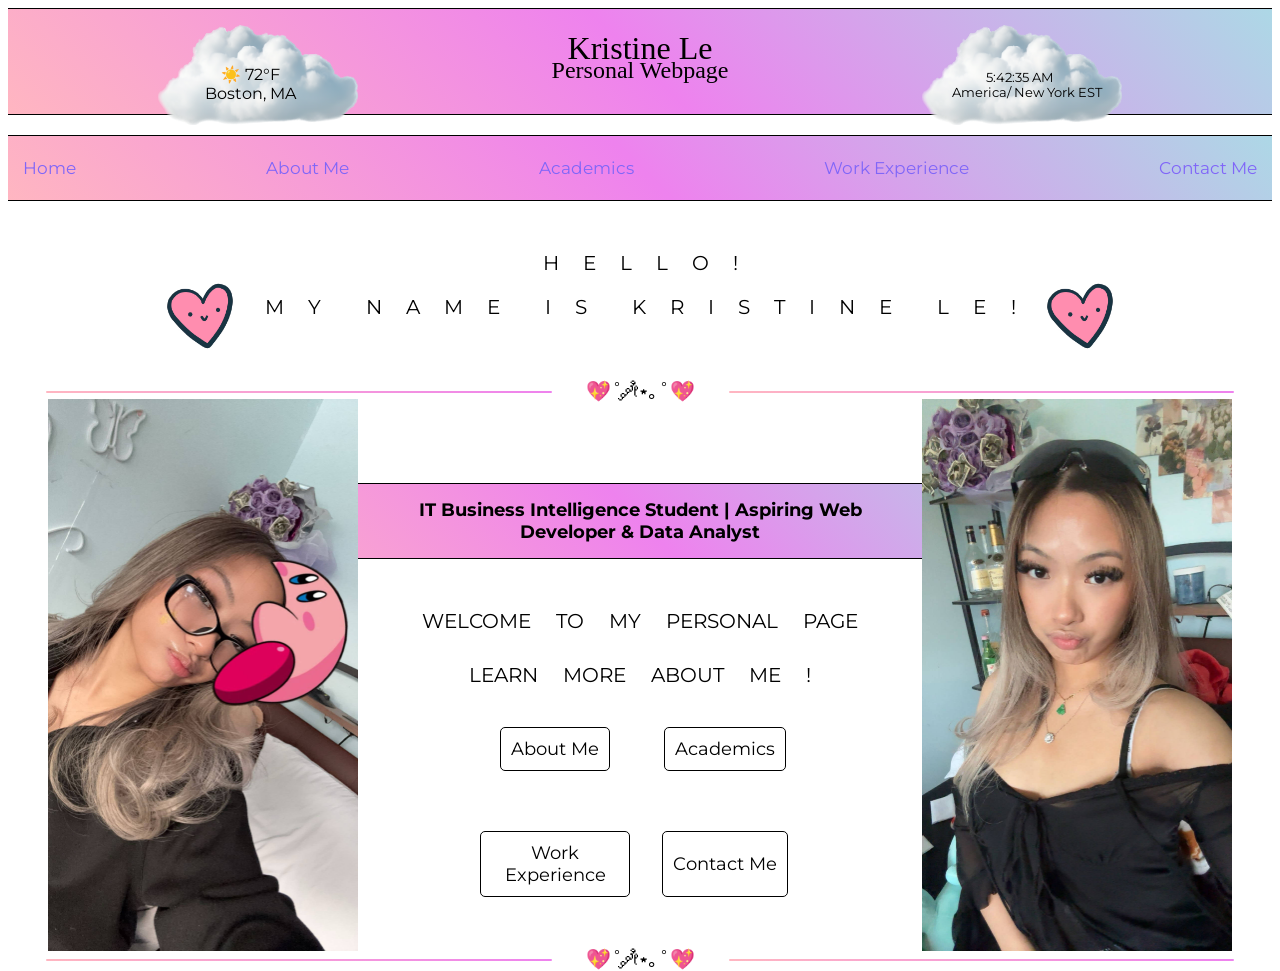
<file: index.html>
﻿<!DOCTYPE html>
<html lang="en">
   <head>
      <title>Kristine Le Personal Webpage</title>
      <!--
         Kristine Le Personal Webpage Main Page
         Filename: index.html
      
         Author: Kristine Le
         Date: 07/09/2025
      -->
      <meta charset="utf-8">
      <meta name="viewport" content="width=device-width">
      <script src="modernizr-custom.js"></script>
      <link rel="preconnect" href="https://fonts.googleapis.com">
      <link rel="preconnect" href="https://fonts.gstatic.com" crossorigin>
      <link href="https://fonts.googleapis.com/css2?family=Montserrat:wght@100..900&display=swap" rel="stylesheet">
      <link rel="stylesheet" href="styles.css">
   </head>
   <body>
      <p class="skipnavigation"><a href="#main">Skip navigation</a>
      </p>
      <header>
         <h3><img src="images/cloud.png" width="200" height="100" alt="cloud"></h3>
         <div class="heading">
            <h1>Kristine Le</h1>
            <h2>Personal Webpage</h2>
         </div>
         <h4><img src="images/cloud.png" width="200" height="100" alt="cloud"></h4>
         <div id="currentTime"></div>
         <h5>America/ New York EST</h5>
         <div class="weather">
            <div class="weather-display">
               <span id="weather-icon" class="weather-icon">☀️</span>
               <span id="weather-temp" class="weather-temp">72&deg;F</span>
            </div>
            <div id="weather-location" class="weather-location">Boston, MA</div>
         </div>
      </header>
      <div class="container">
         <ul class="nav-straight">
            <li>
               <a href="index.html">Home</a>
            </li>
            <li>
               <a href="aboutme.html">About Me</a>
            </li>
            <li>
               <a href="academics.html">Academics</a>
            </li>
            <li>
               <a href="work.html">Work Experience</a>
            </li>
            <li>
               <a href="contact.html">Contact Me</a>
            </li>
         </ul>
      </div>
      <main id="main">
         <article id="main-2">
            <div class="smi-heart">
               <p><img src="images/smi-heart.avif" width="100" height="100" alt="smiling heart"></p>
            </div>
            <div class="smile-heart">
               <p><img src="images/heart.avif" width="100" height="100" alt="smiling heart"></p>
            </div>
            <div class="text">
               <span style="--i:1">H</span>
               <span style="--i:2">E</span>
               <span style="--i:3">L</span>
               <span style="--i:4">L</span>
               <span style="--i:5">O</span>
               <span style="--i:6">!</span>
            </div>
            <div class="texter">
               <span style="--i:1">M</span>
               <span style="--i:2">Y </span>
               <span style="--i:3">  </span>
               <span style="--i:4">N</span>
               <span style="--i:5">A</span>
               <span style="--i:6">M</span>
               <span style="--i:7">E </span>
               <span style="--i:8">  </span>
               <span style="--i:9">I</span>
               <span style="--i:10">S </span>
               <span style="--i:11">  </span>
               <span style="--i:12">K</span>
               <span style="--i:13">R</span>
               <span style="--i:14">I</span>
               <span style="--i:15">S</span>
               <span style="--i:16">T</span>
               <span style="--i:17">I</span>
               <span style="--i:18">N</span>
               <span style="--i:19">E </span>
               <span style="--i:20">  </span>
               <span style="--i:21">L</span>
               <span style="--i:22">E </span>
               <span style="--i:23">!</span>
            </div>
            <div class="heart-div">💖˚ ༘ ೀ⋆｡˚💖</div>
            <figure class="kirby">
               <img src="images/kirby.jpeg" width="310" height="552" alt="kirby hat filter">
            </figure>
            <figure class="weeknd">
               <img src="images/weeknd.jpeg" width="310" height="552" alt="the weeknd concert outfit">
            </figure>
            <h2>IT Business Intelligence Student | Aspiring Web Developer & Data Analyst</h2>
            <div class="welcome">
               <span style="--i:1">Welcome</span>
               <span style="--i:2">To</span>
               <span style="--i:3">My</span>
               <span style="--i:4">Personal</span>
               <span style="--i:5">Page</span>
            </div>
            <div class="learn">
               <span style="--i:1">Learn</span>
               <span style="--i:2">More</span>
               <span style="--i:3">About</span>
               <span style="--i:4">Me</span>
               <span style="--i:5">!</span>
            </div>
         </article>
      </main>
      <footer>
         <div class="nav-column">
            <p><a href="aboutme.html">About Me</a></p>
            <p><a href="academics.html">Academics</a></p>
            <p><a href="work.html">Work Experience</a></p>
            <p><a href="contact.html">Contact Me</a></p>
         </div>
         <div class="heart-divider">💖˚ ༘ ೀ⋆｡˚💖</div>
      </footer>
      <script src="time.js"></script>
   </body>
</html>
</file>
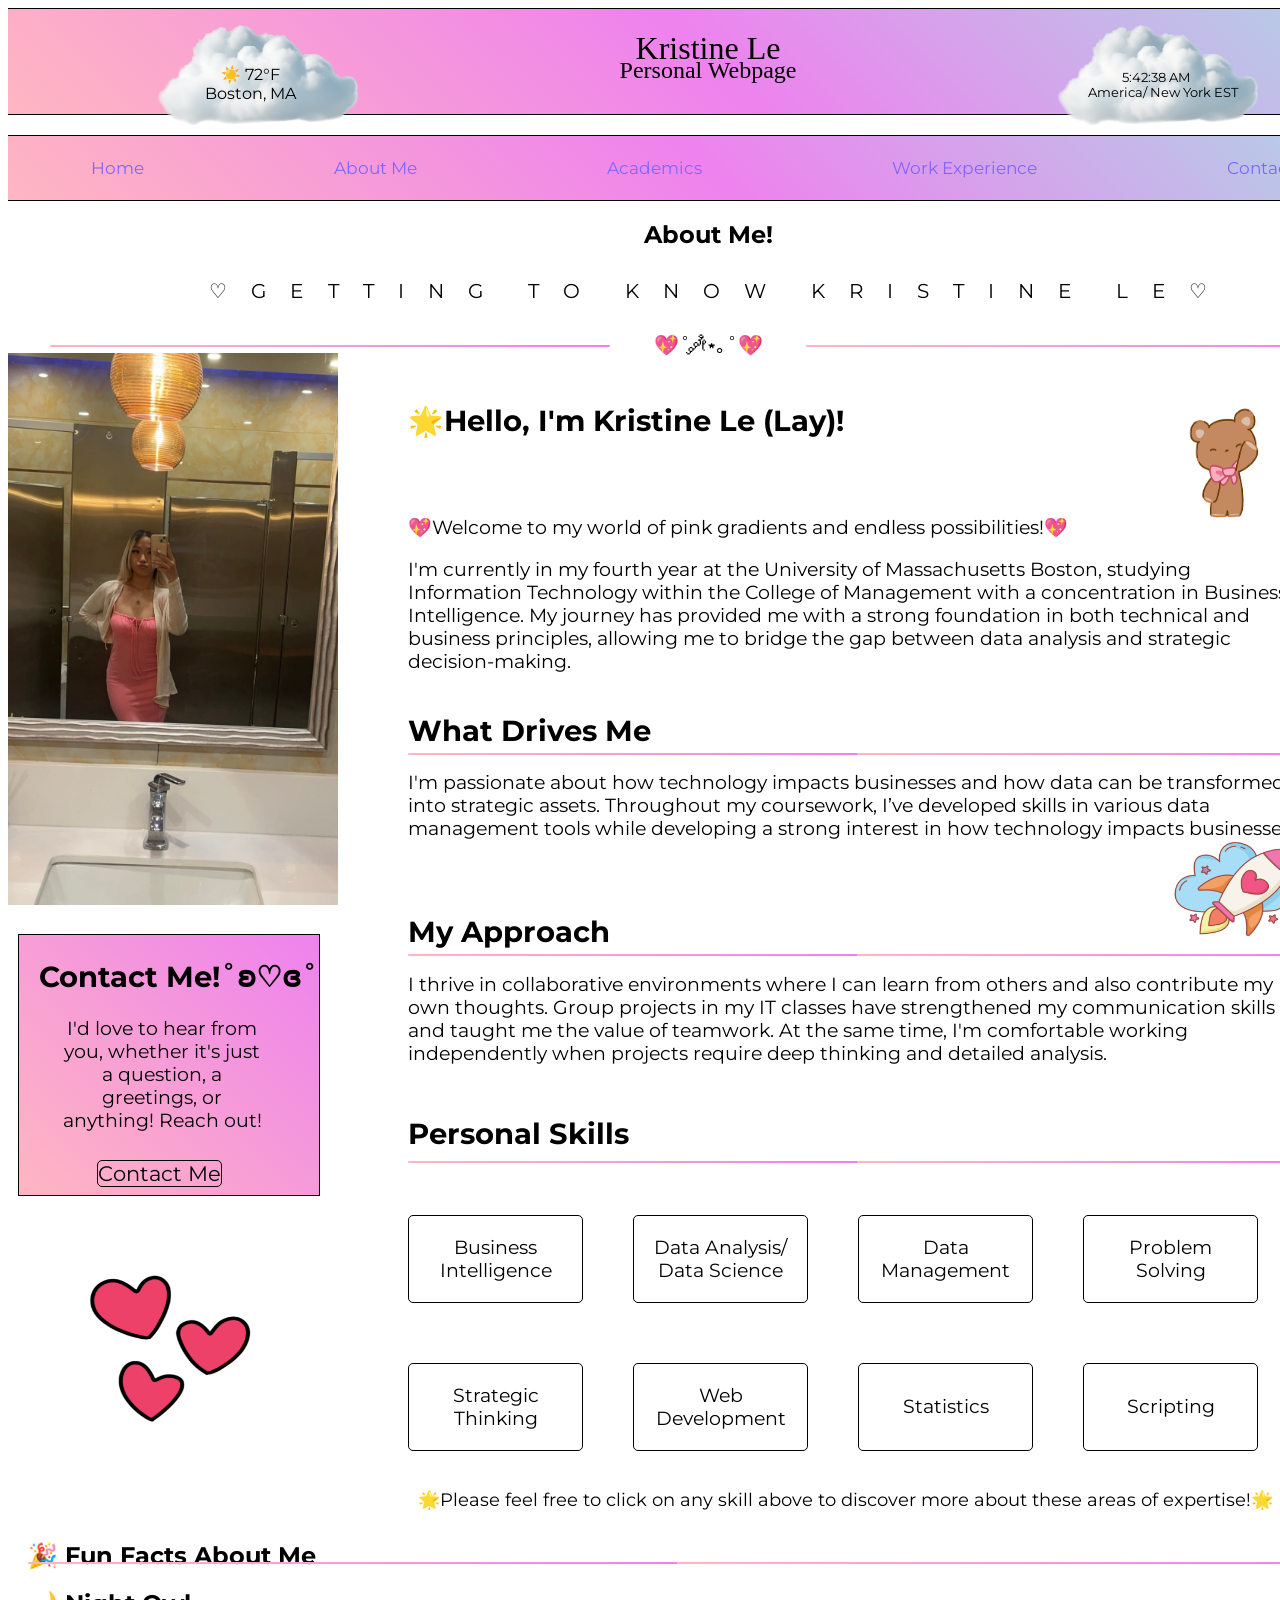
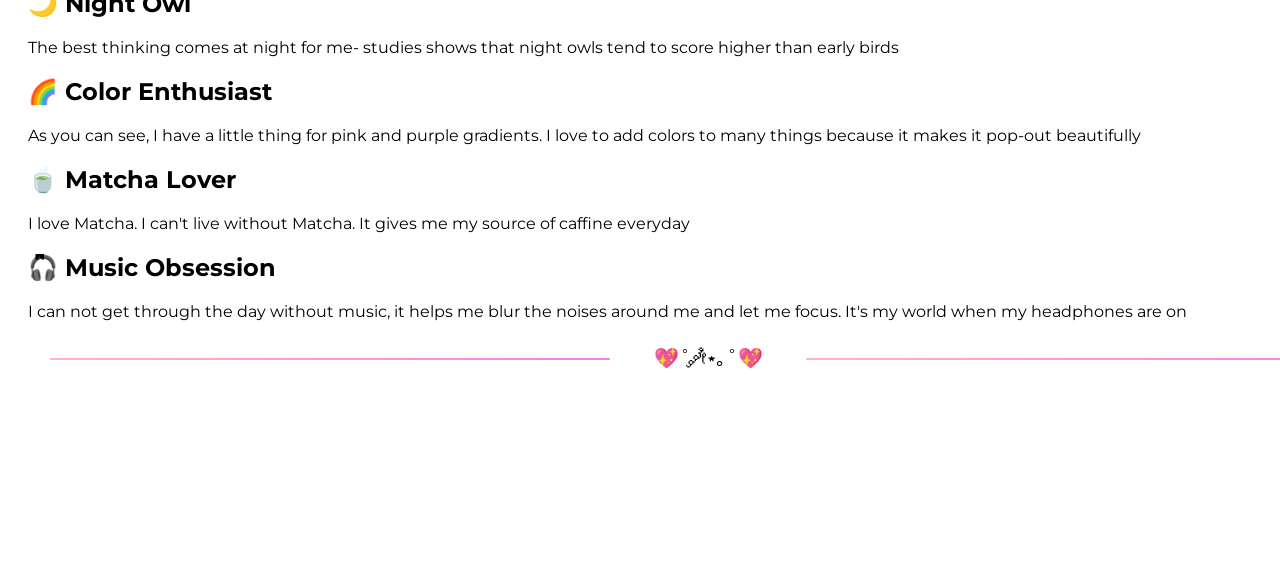
<file: aboutme.html>
<!DOCTYPE html>
<html lang="en">
   <head>
      <title>Kristine Le Personal Webpage</title>
      <!--
         Kristine Le Personal Webpage About Me Page
         Filename: index.html
      
         Author: Kristine Le
         Date: 07/09/2025
      -->
      <meta charset="utf-8">
      <meta name="viewport" content="width=device-width">
      <script src="modernizr-custom.js"></script>
      <link rel="preconnect" href="https://fonts.googleapis.com">
      <link rel="preconnect" href="https://fonts.gstatic.com" crossorigin>
      <link href="https://fonts.googleapis.com/css2?family=Montserrat:wght@100..900&display=swap" rel="stylesheet">
      <link rel="stylesheet" href="styles2.css">
   </head>
   <body>
      <p class="skipnavigation"><a href="#main">Skip navigation</a>
      </p>
      <header>
         <h3><img src="images/cloud.png" width="200" height="100" alt="cloud"></h3>
         <div class="heading">
            <h1>Kristine Le</h1>
            <h2>Personal Webpage</h2>
         </div>
         <h4><img src="images/cloud.png" width="200" height="100" alt="cloud"></h4>
         <div id="currentTime"></div>
         <h5>America/ New York EST</h5>
         <div class="weather">
            <div class="weather-display">
               <span id="weather-icon" class="weather-icon">☀️</span>
               <span id="weather-temp" class="weather-temp">72&deg;F</span>
            </div>
            <div id="weather-location" class="weather-location">Boston, MA</div>
      </header>
      <div class="container">
         <ul class="nav-straight">
            <li>
               <a href="index.html">Home</a>
            </li>
            <li>
               <a href="aboutme.html">About Me</a>
            </li>
            <li>
               <a href="academics.html">Academics</a>
            </li>
            <li>
               <a href="work.html">Work Experience</a>
            </li>
            <li>
               <a href="contact.html">Contact Me</a>
            </li>
         </ul>
      </div>
      <article id="contentstart">
         <h2>About Me!</h2>
         <div class="text">
            <span style="--i:1">♡</span>
            <span style="--i:1">G</span>
            <span style="--i:2">E </span>
            <span style="--i:3">T</span>
            <span style="--i:4">T</span>
            <span style="--i:5">I</span>
            <span style="--i:6">N</span>
            <span style="--i:7">G </span>
            <span style="--i:8">  </span>
            <span style="--i:9">T</span>
            <span style="--i:10">O </span>
            <span style="--i:11">  </span>
            <span style="--i:12">K</span>
            <span style="--i:13">N</span>
            <span style="--i:14">O</span>
            <span style="--i:15">W </span>
            <span style="--i:16">  </span>
            <span style="--i:17">K</span>
            <span style="--i:18">R</span>
            <span style="--i:19">I</span>
            <span style="--i:20">S</span>
            <span style="--i:21">T</span>
            <span style="--i:22">I</span>
            <span style="--i:23">N</span>
            <span style="--i:24">E </span>
            <span style="--i:25">  </span>
            <span style="--i:26">L</span>
            <span style="--i:27">E</span>
            <span style="--i:27">♡</span>
         </div>         
         <div class="heart-div">💖˚ ༘ ೀ⋆｡˚💖</div>
         <div class="me">
            <p><img src="images/pinkdress.jpeg" width="330" height="552" alt="picture of kristine le"></p>
         </div>
      </article>
      <article id="constart">
         <h2>🌟Hello, I'm Kristine Le (Lay)!</h2>
         <div class="pink-bear">
            <p><img src="images/pink-bow-bear.jpeg" width="170" height="140" alt="bear with pink bow"></p>
         </div>
         <p>💖Welcome to my world of pink gradients and endless possibilities!💖</p>
         <p>I'm currently in my fourth year at the University of Massachusetts Boston, studying Information Technology within the College of Management with a concentration in Business Intelligence. My journey has provided me with a strong foundation in both technical and business principles, allowing me to bridge the gap between data analysis and strategic decision-making.</p>
         <div class="border"> </div>
      </article>
      <article id="content">
         <h2>What Drives Me</h2>
         <p>I'm passionate about how technology impacts businesses and how data can be transformed into strategic assets. Throughout my coursework, I’ve developed skills in various data management tools while developing a strong interest in how technology impacts businesses.</p>
         <div class="heart-rocket">
            <p><img src="images/rocket.png" width="150" height="140" alt="heart rocket"></p>
         </div>
         <div class="border-2"> </div>
      </article>
      <article id="contentstar">
         <h2>My Approach</h2>
         <p>I thrive in collaborative environments where I can learn from others and also contribute my own thoughts. Group projects in my IT classes have strengthened my communication skills and taught me the value of teamwork. At the same time, I'm comfortable working independently when projects require deep thinking and detailed analysis.</p>
         <div class="contact">
            <h2>Contact Me!˚ʚ♡ɞ˚</h2>
            <p>I'd love to hear from you, whether it's just a question, a greetings, or anything! Reach out!</p>
            <li><a href="contact.html">Contact Me</a></li>
         </div>
         <div class="border-3"> </div>
      </article>
      <div class="personal">
         <h2>Personal Skills</h2>
      </div>
      <div class="nav-column">
         <p><a href="https://www.techtarget.com/searchbusinessanalytics/definition/business-intelligence-BI">Business Intelligence</a></p>
         <p><a href="https://www.ibm.com/think/topics/data-science">Data Analysis/ Data Science</a></p>
         <p><a href="https://www.ibm.com/think/topics/data-management">Data Management</a></p>
         <p><a href="https://kepner-tregoe.com/blogs/what-is-problem-solving-and-why-is-it-important/">Problem Solving</a></p>
         <p><a href="https://cmoe.com/glossary/strategic-thinking/">Strategic Thinking</a></p>
         <p><a href="https://www.geeksforgeeks.org/web-tech/web-development/">Web Development</a></p>
         <p><a href="https://www.geeksforgeeks.org/business-studies/business-statistics-importance-application-and-types/">Statistics</a></p>
         <p><a href="https://www.techtarget.com/whatis/definition/scripting-language">Scripting</a></p>
      </div>
      </article>
      <article id="information">
         <p>🌟Please feel free to click on any skill above to discover more about these areas of expertise!🌟</p>
      </article>
      <article id="funfacts">
         <div class="fun-facts">
         <h2>🎉 Fun Facts About Me</h2>
         </div>
         <div class="fun-facts">
            <h2>🌙 Night Owl</h2>
            <p>The best thinking comes at night for me- studies shows that night owls tend to score higher than early birds</p>
         </div>
         <div class="fun-facts">
            <h2>🌈 Color Enthusiast</h2>
            <p>As you can see, I have a little thing for pink and purple gradients. I love to add colors to many things because it makes it pop-out beautifully</p>
         </div>
         <div class="fun-facts">
            <h2>🍵 Matcha Lover</h2>
            <p>I love Matcha. I can't live without Matcha. It gives me my source of caffine everyday</p>
         </div>
         <div class="fun-facts">
            <h2>🎧ྀི Music Obsession</h2>
            <p>I can not get through the day without music, it helps me blur the noises around me and let me focus. It's my world when my headphones are on</p>
         </div>
         <div class="heart-patterns">
            <p><img src="images/heart-patt.webp" width="250" height="220" alt="heart patterns"></p>
         </div>
         <div class="border-4"> </div>
      </article>
      <footer>
         <div class="heart-divider">💖˚ ༘ ೀ⋆｡˚💖</div>
      </footer>
      <script src="time.js"></script>
   </body>
</html>
</file>
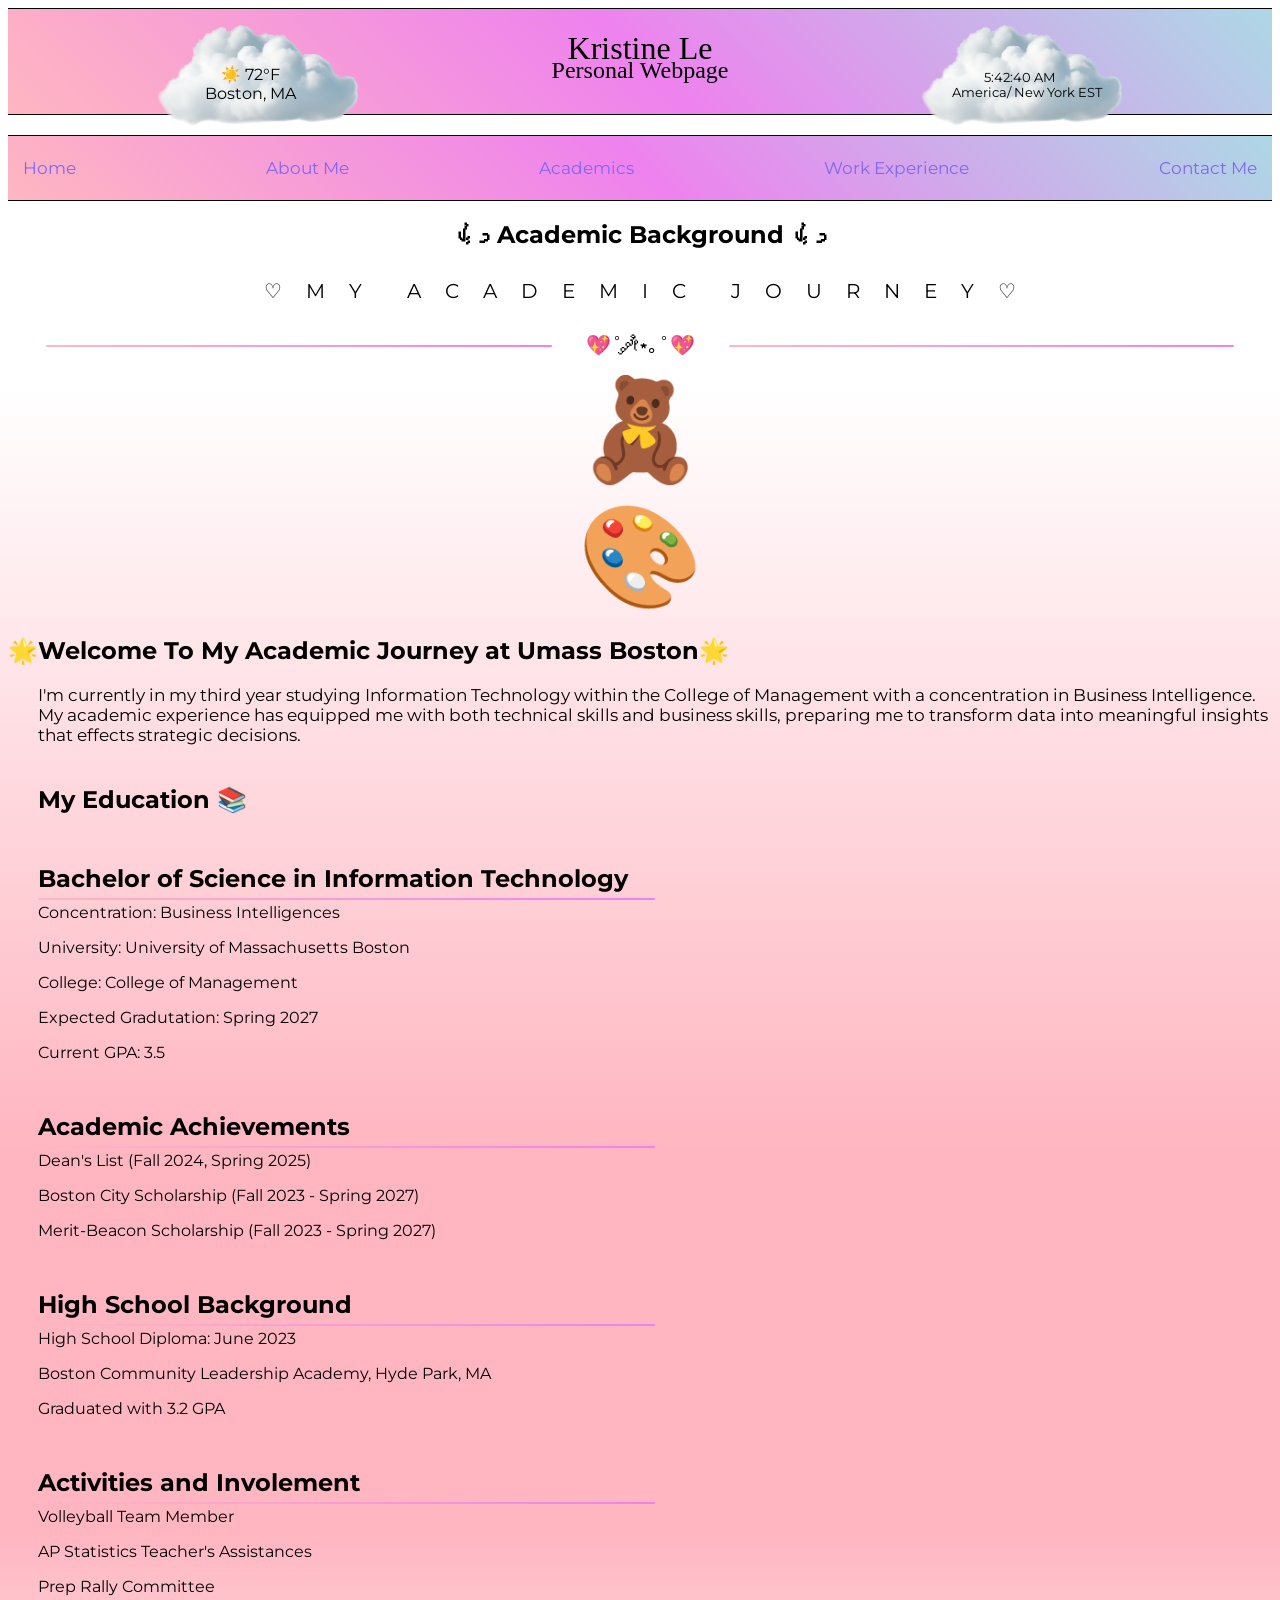
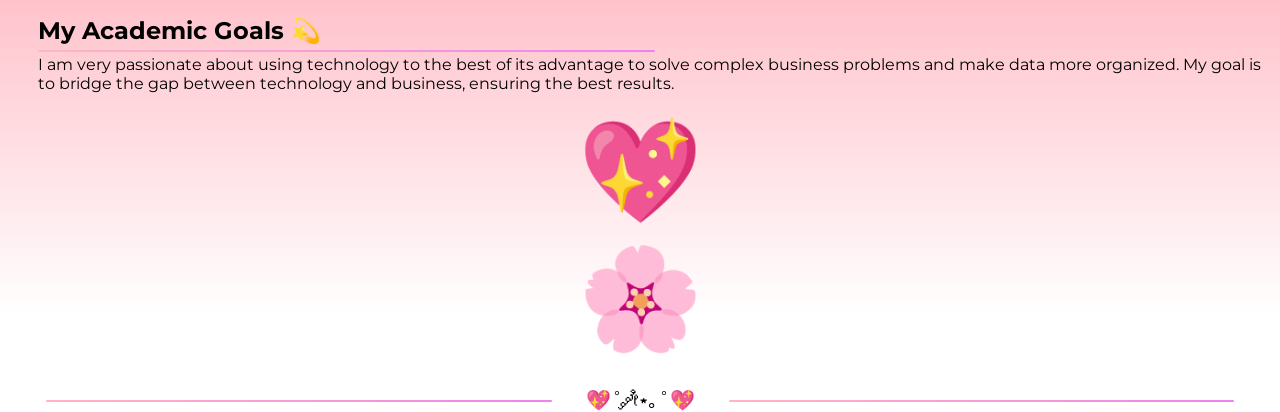
<file: academics.html>
<!DOCTYPE html>
<html lang="en">
   <head>
      <title>Kristine Le Personal Webpage</title>
      <!--
         Kristine Le Personal Webpage Academics Page
         Filename: index.html
      
         Author: Kristine Le
         Date: 07/09/2025
      -->
      <meta charset="utf-8">
      <meta name="viewport" content="width=device-width">
      <script src="modernizr-custom.js"></script>
      <link rel="preconnect" href="https://fonts.googleapis.com">
      <link rel="preconnect" href="https://fonts.gstatic.com" crossorigin>
      <link href="https://fonts.googleapis.com/css2?family=Montserrat:wght@100..900&display=swap" rel="stylesheet">
      <link rel="stylesheet" href="styles3.css">
   </head>
   <body>
      <p class="skipnavigation"><a href="#main">Skip navigation</a>
      </p>
      <header>
         <h3><img src="images/cloud.png" width="200" height="100" alt="cloud"></h3>
         <div class="heading">
            <h1>Kristine Le</h1>
            <h2>Personal Webpage</h2>
         </div>
         <h4><img src="images/cloud.png" width="200" height="100" alt="cloud"></h4>
         <div id="currentTime"></div>
         <h5>America/ New York EST</h5>
         <div class="weather">
            <div class="weather-display">
               <span id="weather-icon" class="weather-icon">☀️</span>
               <span id="weather-temp" class="weather-temp">72&deg;F</span>
            </div>
            <div id="weather-location" class="weather-location">Boston, MA</div>
      </header>
      <div class="container">
         <ul class="nav-straight">
            <li>
               <a href="index.html">Home</a>
            </li>
            <li>
               <a href="aboutme.html">About Me</a>
            </li>
            <li>
               <a href="academics.html">Academics</a>
            </li>
            <li>
               <a href="work.html">Work Experience</a>
            </li>
            <li>
               <a href="contact.html">Contact Me</a>
            </li>
         </ul>
      </div>
      <article id="contentstart">
         <h2>ᡣ𐭩 Academic Background ᡣ𐭩</h2>
         <div class="text">
            <span style="--i:1">♡</span>
            <span style="--i:1">M</span>
            <span style="--i:2">Y </span>
            <span style="--i:3">  </span>
            <span style="--i:4">A</span>
            <span style="--i:5">C</span>
            <span style="--i:6">A</span>
            <span style="--i:7">D</span>
            <span style="--i:8">E</span>
            <span style="--i:9">M</span>
            <span style="--i:10">I</span>
            <span style="--i:11">C </span>
            <span style="--i:12">  </span>
            <span style="--i:13">J</span>
            <span style="--i:14">O</span>
            <span style="--i:15">U</span>
            <span style="--i:16">R</span>
            <span style="--i:17">N</span>
            <span style="--i:18">E</span>
            <span style="--i:19">Y</span>
            <span style="--i:20">♡</span>
         </div>  
         <div class="heart-div">💖˚ ༘ ೀ⋆｡˚💖</div>
         <p>🧸</p>
         <p>🎨</p>
      </article>
      <article id="education">
         <h2>🌟Welcome To My Academic Journey at Umass Boston🌟</h2>
         <p>I'm currently in my third year studying Information Technology within the College of Management with a concentration in Business Intelligence. My academic experience has equipped me with both technical skills and business skills, preparing me to transform data into meaningful insights that effects strategic decisions.</p>
      </article>
      <article id="myeducation">
         <h1>My Education 📚</h2>
         <h2>Bachelor of Science in Information Technology</h2>
         <div class="border"> </div>
         <p>Concentration: Business Intelligences</p>
         <p>University: University of Massachusetts Boston</p>
         <p>College: College of Management</p>
         <p>Expected Gradutation: Spring 2027</p>
         <p>Current GPA: 3.5</p>

         <h2>Academic Achievements</h2>
         <div class="border"> </div>
         <p>Dean's List (Fall 2024, Spring 2025)</p>
         <p>Boston City Scholarship (Fall 2023 - Spring 2027)</p>
         <p>Merit-Beacon Scholarship (Fall 2023 - Spring 2027)</p>

         <h2>High School Background</h2>
         <div class="border"> </div>
         <p>High School Diploma: June 2023</p>
         <p>Boston Community Leadership Academy, Hyde Park, MA</p>
         <p>Graduated with 3.2 GPA</p>

         <h2>Activities and Involement</h2>
         <div class="border"> </div>
         <p>Volleyball Team Member</p>
         <p>AP Statistics Teacher's Assistances</p>
         <p>Prep Rally Committee</p>
      </article>
      <article id="goals">
         <h2>My Academic Goals 💫</h2>
         <div class="border"> </div>
         <p>I am very passionate about using technology to the best of its advantage to solve complex business problems and make data more organized. My goal is to bridge the gap between technology and business, ensuring the best results. </p>
      </article>
      <footer>
         <div class="emojis">
            <p>💖</p>
            <p>🌸</p>
         </div>
         <div class="heart-div">💖˚ ༘ ೀ⋆｡˚💖</div>
      </footer>
      <script src="time.js"></script>
   </body>
</html>
</file>
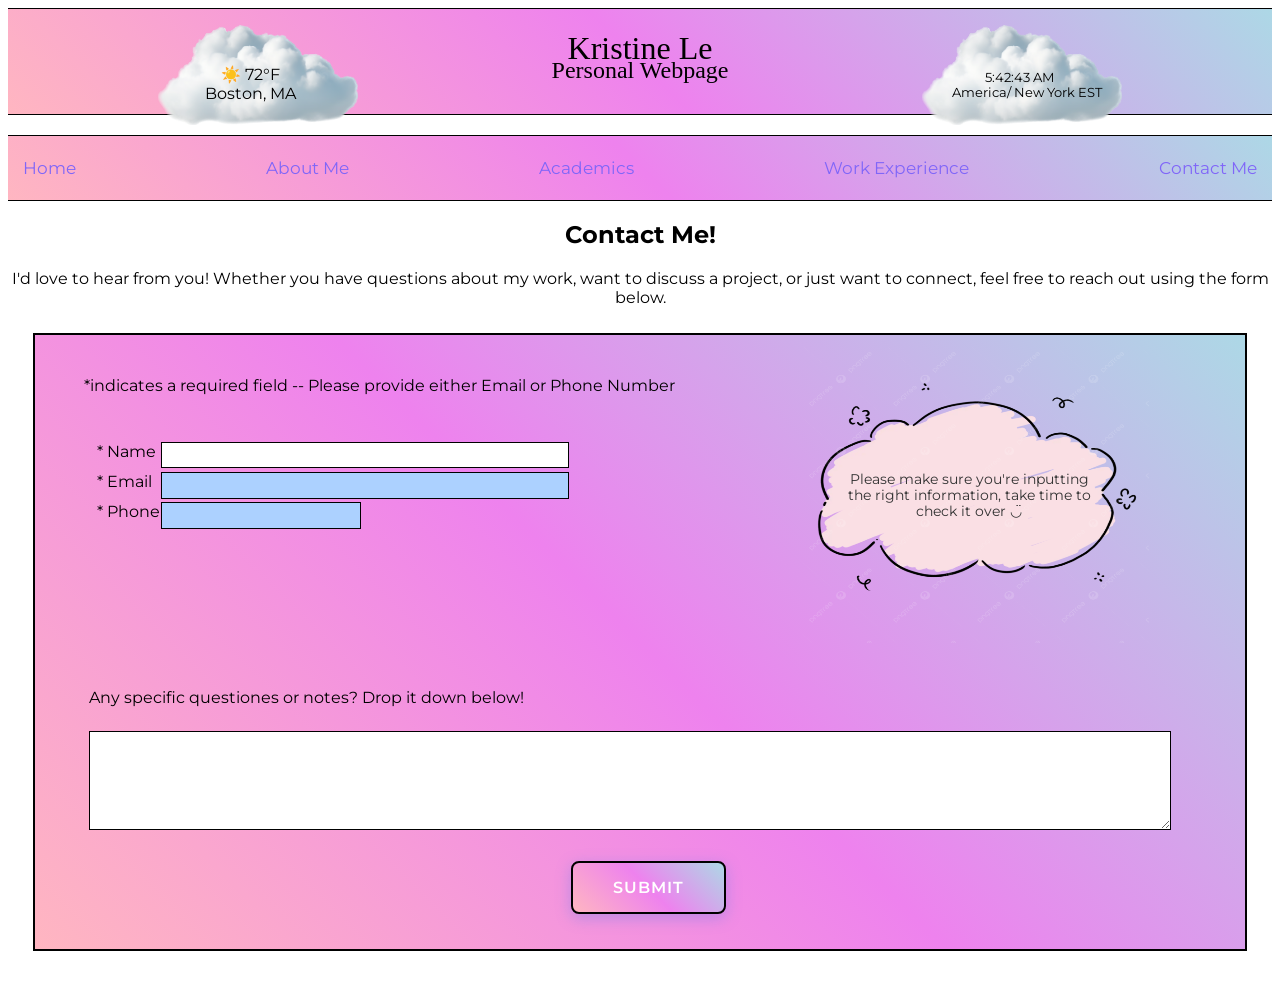
<file: contact.html>
<!DOCTYPE html>
<html lang="en">
   <head>
      <title>Kristine Le Personal Webpage</title>
      <!--
         Kristine Le Personal Webpage Main Page
         Filename: index.html
      
         Author: Kristine Le
         Date: 07/09/2025
      -->
      <meta charset="utf-8">
      <meta name="viewport" content="width=device-width">
      <script src="modernizr-custom.js"></script>
      <link rel="preconnect" href="https://fonts.googleapis.com">
      <link rel="preconnect" href="https://fonts.gstatic.com" crossorigin>
      <link href="https://fonts.googleapis.com/css2?family=Montserrat:wght@100..900&display=swap" rel="stylesheet">
      <link rel="stylesheet" href="styles.css">
   </head>
   <body>
      <p class="skipnavigation"><a href="#main">Skip navigation</a>
      </p>
      <header>
         <h3><img src="images/cloud.png" width="200" height="100" alt="cloud"></h3>
         <div class="heading">
            <h1>Kristine Le</h1>
            <h2>Personal Webpage</h2>
         </div>
         <h4><img src="images/cloud.png" width="200" height="100" alt="cloud"></h4>
         <div id="currentTime"></div>
         <h5>America/ New York EST</h5>
         <div class="weather">
            <div class="weather-display">
               <span id="weather-icon" class="weather-icon">☀️</span>
               <span id="weather-temp" class="weather-temp">72&deg;F</span>
            </div>
            <div id="weather-location" class="weather-location">Boston, MA</div>
      </header>
      <div class="container">
         <ul class="nav-straight">
            <li>
               <a href="index.html">Home</a>
            </li>
            <li>
               <a href="aboutme.html">About Me</a>
            </li>
            <li>
               <a href="academics.html">Academics</a>
            </li>
            <li>
               <a href="work.html">Work Experience</a>
            </li>
            <li>
               <a href="contact.html">Contact Me</a>
            </li>
         </ul>
      </div>
      <article id="contentstart">
         <h2>Contact Me!</h2>
         <p>I'd love to hear from you! Whether you have questions about my work, want to discuss a project, or just want to connect, feel free to reach out using the form below.<p>
         <form action="results.html">
            <p class="form-instructions"> *indicates a required field -- Please provide either Email or Phone Number</p>
            <fieldset class="contactinfo">
               <label for="nameinput">
                  Name
                  <input type="text" id="nameinput" name="Name " required>
               </label>
               <label for="emailinput">
                  Email
                  <input type="email" id="emailinput" name="Email ">
               </label>
               <label for="phoneinput">
                  Phone
                  <input type="tel" id="phoneinput" name="Phone ">
               </label>
               <div class="pink-cloud"><img src="images/pink-cloud.png" width="350" height="300" alt="pink cloud text bubble"></div>
               <div class="reminder">Please make sure you're inputting the right information, take time to check it over ◡̈</div>
            </fieldset>
            <fieldset class="additionalinfo">
               <label for="notes">
                  Any specific questiones or notes? Drop it down below!
                  <textarea id="notes" name="Notes " rows="5"></textarea>
               </label>
            </fieldset>
            <fieldset class="submitbutton">
               <input type="submit" id="submit" value="Submit">
            </fieldset>
         </form>
      </article>
      <script src="time.js"></script>
   </body>
   </html>
</file>
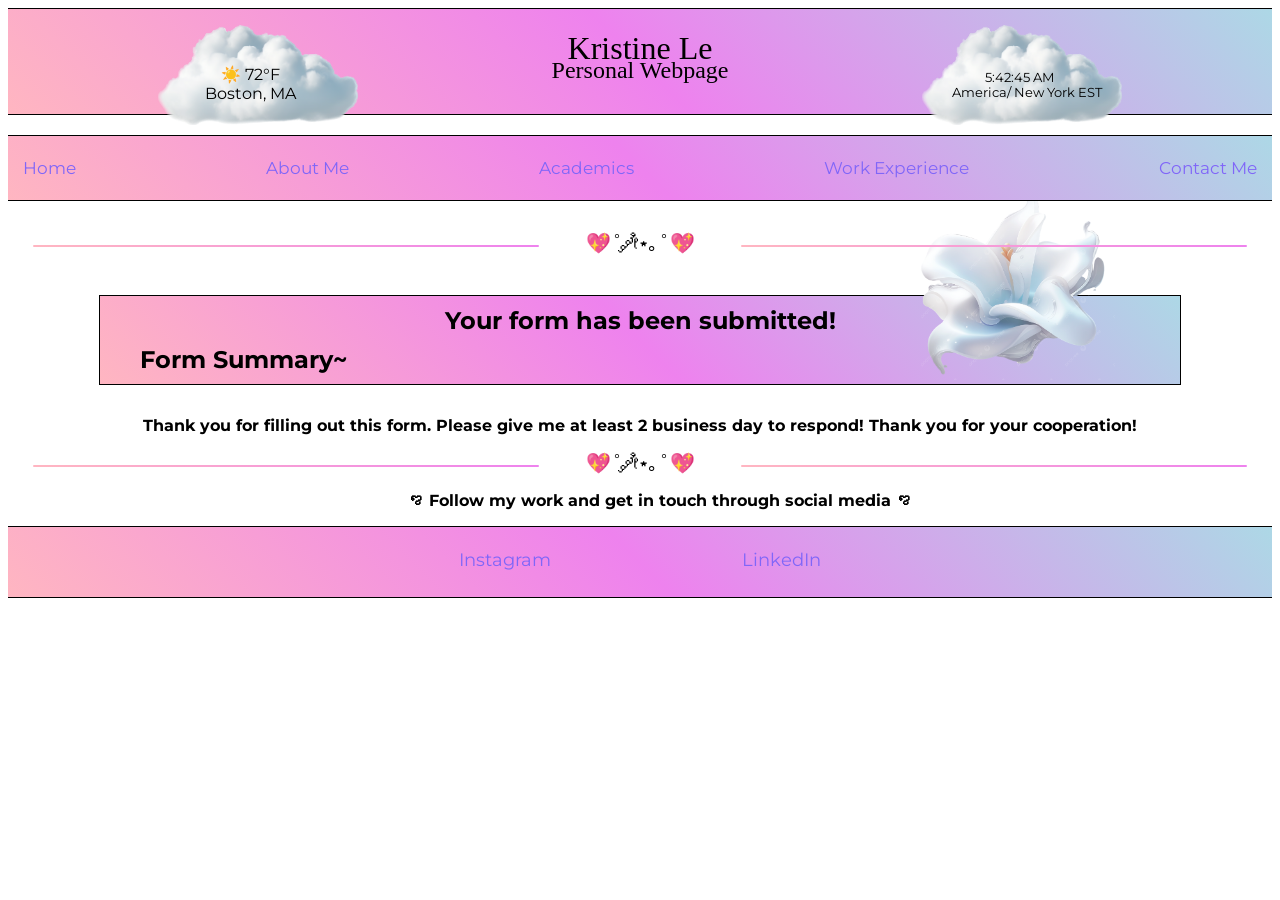
<file: results.html>
<!DOCTYPE html>
<html lang="en">
   <head>
      <title>Kristine Le Personal Webpage</title>
      <!--
         Kristine Le Personal Webpage Main Page
         Filename: index.html
      
         Author: Kristine Le
         Date: 07/11/2025
      -->
      <meta charset="utf-8">
      <meta name="viewport" content="width=device-width">
      <script src="modernizr-custom.js"></script>
      <link rel="preconnect" href="https://fonts.googleapis.com">
      <link rel="preconnect" href="https://fonts.gstatic.com" crossorigin>
      <link href="https://fonts.googleapis.com/css2?family=Montserrat:wght@100..900&display=swap" rel="stylesheet">
      <link rel="stylesheet" href="styles.css">
   </head>
   <body>
      <p class="skipnavigation"><a href="#main">Skip navigation</a>
      </p>
      <header>
        <h3><img src="images/cloud.png" width="200" height="100" alt="cloud"></h3>
        <div class="heading">
            <h1>Kristine Le</h1>
            <h2>Personal Webpage</h2>
        </div>
        <h4><img src="images/cloud.png" width="200" height="100" alt="cloud"></h4>
        <div id="currentTime"></div>
        <h5>America/ New York EST</h5>
        <div class="weather">
            <div class="weather-display">
               <span id="weather-icon" class="weather-icon">☀️</span>
               <span id="weather-temp" class="weather-temp">72&deg;F</span>
            </div>
            <div id="weather-location" class="weather-location">Boston, MA</div>
        </div>
    </header>
    <div class="container">
        <ul class="nav-straight">
            <li>
               <a href="index.html">Home</a>
            </li>
            <li>
               <a href="aboutme.html">About Me</a>
            </li>
            <li>
               <a href="academics.html">Academics</a>
            </li>
            <li>
               <a href="work.html">Work Experience</a>
            </li>
            <li>
               <a href="contact.html">Contact Me</a>
            </li>
         </ul>
    </div>
    <div class="heart-divid">💖˚ ༘ ೀ⋆｡˚💖</div>
    <article id="constart">
        <h2>Your form has been submitted!</h2>
        <h1>Form Summary~</h1>
        <script>
        var formData = location.search;
        formData = formData.substring(1, formData.length);
        while (formData.indexOf("+") !== -1) {
            formData = formData.replace("+", " ");
        }
        formData = decodeURIComponent(formData);
        var formArray = formData.split("&");
        for (var i = 0; i < formArray.length; i = i + 1) {
            var item = formArray[i].replace("=", " = ");
            document.write("<p>" + item + "</p>");
        }
        </script>
        <div class="white-flower">
            <a><img src="images/white-flower.png" height="200" width="200" alt="white flower"></a>
        </div>
    </article>
    <div class="thankform">
        <p>Thank you for filling out this form. Please give me at least 2 business day to respond! Thank you for your cooperation!</p>
    </div>
    <div class="heart-divi">💖˚ ༘ ೀ⋆｡˚💖</div>
    <footer>
    <div class="social">
        <ul>
            <p class="follow">ꨄ︎ Follow my work and get in touch through social media ꨄ︎</p>
        </ul>
        <ul class="media">
            <li>
               <a href="https://www.instagram.com/kkrisnle/">Instagram</a>
            </li>
            <li>
               <a href="https://www.linkedin.com/in/kristine-le-a01175440/">LinkedIn</a>
            </li>
         </ul>
    </div>
      </footer>
      <script src="time.js"></script>
    </body>
</html>
</file>
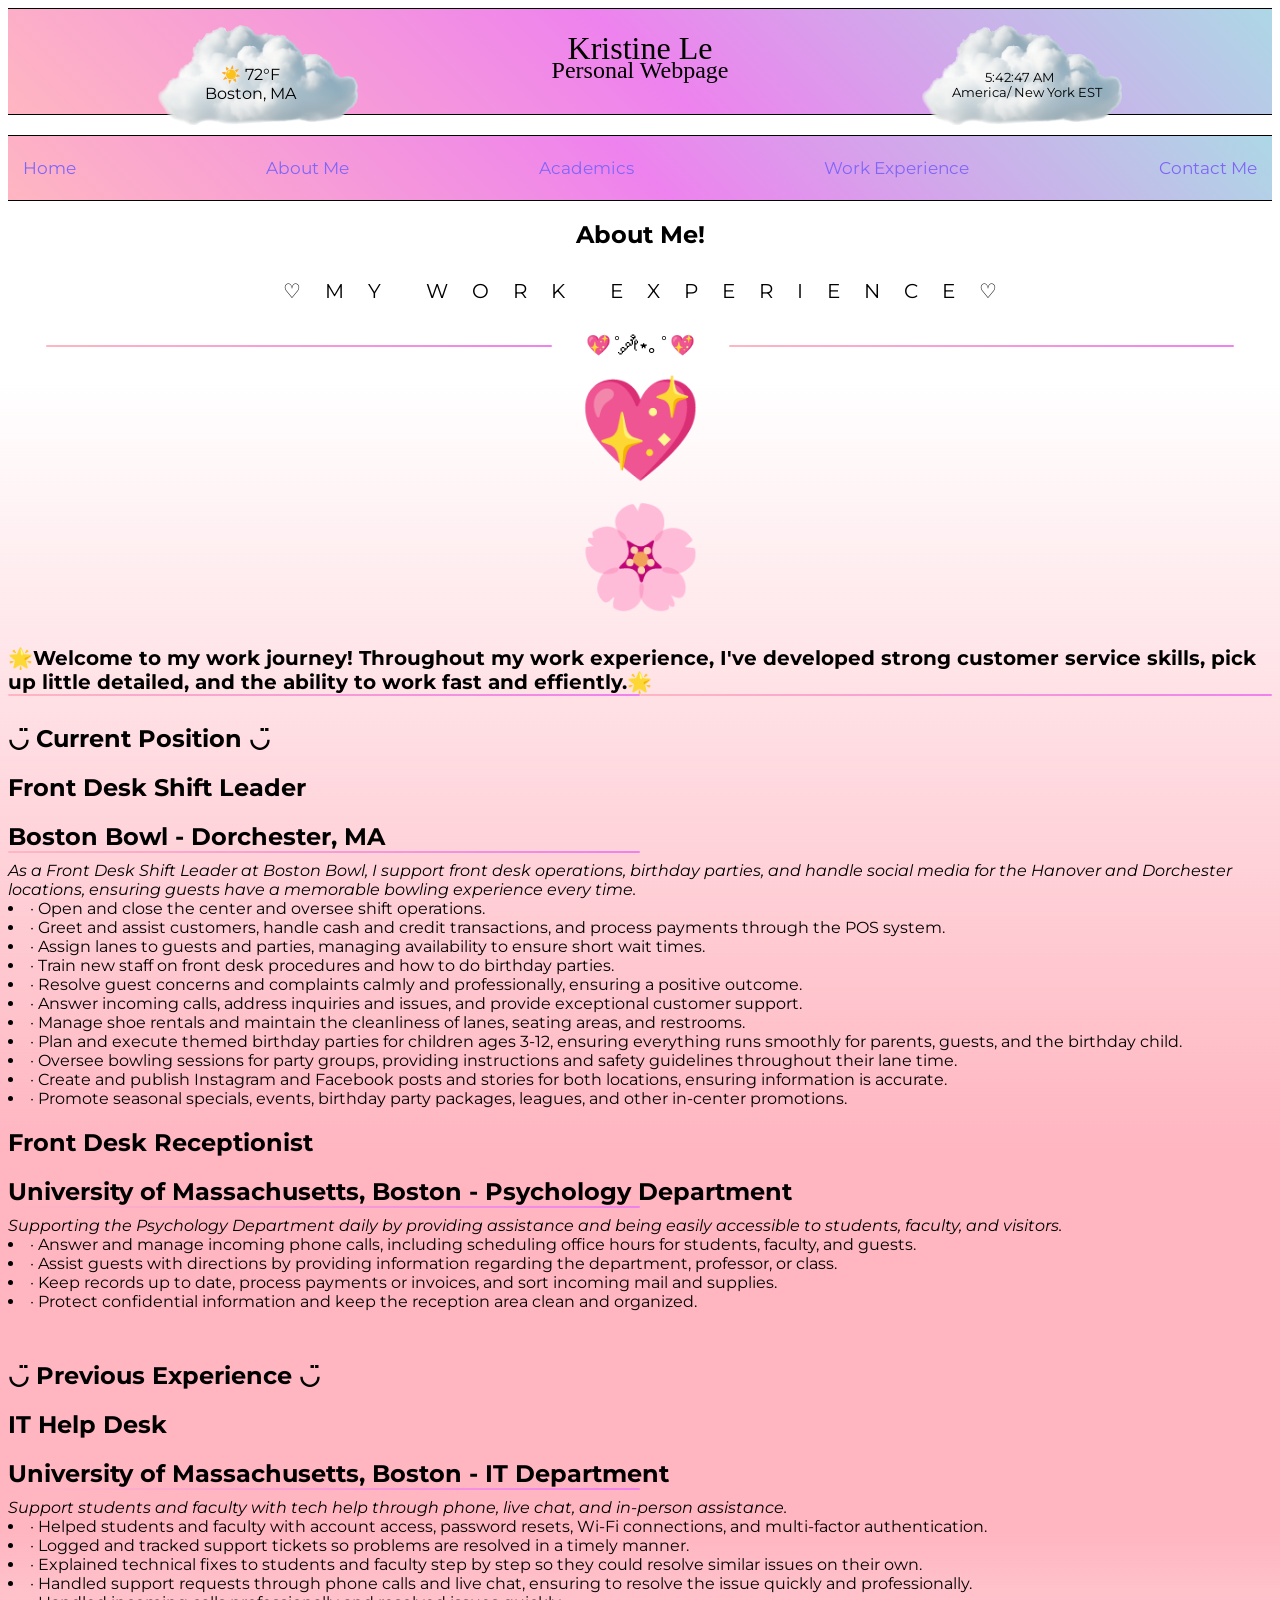
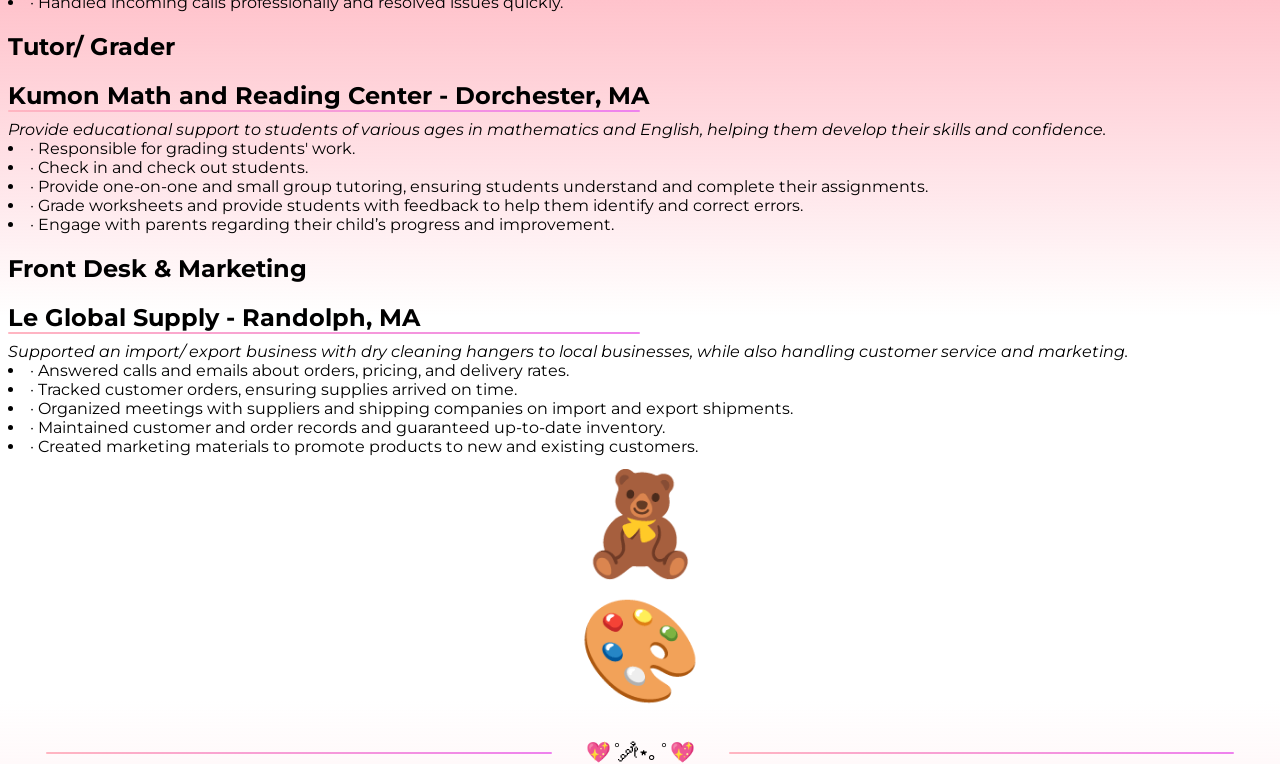
<file: work.html>
<!DOCTYPE html>
<html lang="en">
   <head>
      <title>Kristine Le Personal Webpage</title>
      <!--
         Kristine Le Personal Webpage Work Experience Page
         Filename: index.html
      
         Author: Kristine Le
         Date: 07/09/2025
      -->
      <meta charset="utf-8">
      <meta name="viewport" content="width=device-width">
      <script src="modernizr-custom.js"></script>
      <link rel="preconnect" href="https://fonts.googleapis.com">
      <link rel="preconnect" href="https://fonts.gstatic.com" crossorigin>
      <link href="https://fonts.googleapis.com/css2?family=Montserrat:wght@100..900&display=swap" rel="stylesheet">
      <link rel="stylesheet" href="styles4.css">
   </head>
   <body>
      <p class="skipnavigation"><a href="#main">Skip navigation</a>
      </p>
      <header>
         <h3><img src="images/cloud.png" width="200" height="100" alt="cloud"></h3>
         <div class="heading">
            <h1>Kristine Le</h1>
            <h2>Personal Webpage</h2>
         </div>
         <h4><img src="images/cloud.png" width="200" height="100" alt="cloud"></h4>
         <div id="currentTime"></div>
         <h5>America/ New York EST</h5>
         <div class="weather">
            <div class="weather-display">
               <span id="weather-icon" class="weather-icon">☀️</span>
               <span id="weather-temp" class="weather-temp">72&deg;F</span>
            </div>
            <div id="weather-location" class="weather-location">Boston, MA</div>
      </header>
      <div class="container">
         <ul class="nav-straight">
            <li>
               <a href="index.html">Home</a>
            </li>
            <li>
               <a href="aboutme.html">About Me</a>
            </li>
            <li>
               <a href="academics.html">Academics</a>
            </li>
            <li>
               <a href="work.html">Work Experience</a>
            </li>
            <li>
               <a href="contact.html">Contact Me</a>
            </li>
         </ul>
      </div>
      <article id="contentstart">
         <h2>About Me!</h2>
         <div class="text">
            <span style="--i:1">♡</span>
            <span style="--i:1">M</span>
            <span style="--i:2">Y </span>
            <span style="--i:3">  </span>
            <span style="--i:4">W</span>
            <span style="--i:5">O</span>
            <span style="--i:6">R</span>
            <span style="--i:7">K  </span>
            <span style="--i:8">  </span>
            <span style="--i:9">E</span>
            <span style="--i:10">X</span>
            <span style="--i:11">P</span>
            <span style="--i:12">E</span>
            <span style="--i:13">R</span>
            <span style="--i:14">I</span>
            <span style="--i:15">E</span>
            <span style="--i:16">N</span>
            <span style="--i:17">C</span>
            <span style="--i:18">E</span>
            <span style="--i:19">♡</span>
         </div>         
         <div class="heart-div">💖˚ ༘ ೀ⋆｡˚💖</div>
         <p>💖</p>
         <p>🌸</p>
      </article>
      <article id="workskill">
         <h2>🌟Welcome to my work journey! Throughout my work experience, I've developed strong customer service skills, pick up little detailed, and the ability to work fast and effiently.🌟</h2>
         <div class="border"> </div>
      </article>
      <article id="position">
         <h1>◡̈ Current Position ◡̈</h1>
         <h2>Front Desk Shift Leader</h2>
         <h2>Boston Bowl - Dorchester, MA</h2>
         <div class="border-2"> </div>
         <i>As a Front Desk Shift Leader at Boston Bowl, I support front desk operations, birthday parties, and handle social media for the Hanover and Dorchester locations, ensuring guests have a memorable bowling experience every time.</i>
         <li>· Open and close the center and oversee shift operations.</li>
         <li>· Greet and assist customers, handle cash and credit transactions, and process payments through the POS system.</li>
         <li>· Assign lanes to guests and parties, managing availability to ensure short wait times.</li>
         <li>· Train new staff on front desk procedures and how to do birthday parties.</li>
         <li>· Resolve guest concerns and complaints calmly and professionally, ensuring a positive outcome.</li>
         <li>· Answer incoming calls, address inquiries and issues, and provide exceptional customer support.</li>
         <li>· Manage shoe rentals and maintain the cleanliness of lanes, seating areas, and restrooms.</li>
         <li>· Plan and execute themed birthday parties for children ages 3-12, ensuring everything runs smoothly for parents, guests, and the birthday child.</li>
         <li>· Oversee bowling sessions for party groups, providing instructions and safety guidelines throughout their lane time.</li>
         <li>· Create and publish Instagram and Facebook posts and stories for both locations, ensuring information is accurate.</li>
         <li>· Promote seasonal specials, events, birthday party packages, leagues, and other in-center promotions.</li>

         <h2>Front Desk Receptionist</h2>
         <h2>University of Massachusetts, Boston - Psychology Department</h2>
         <div class="border-2"> </div>
         <i>Supporting the Psychology Department daily by providing assistance and being easily accessible to students, faculty, and visitors.</i>
         <li>· Answer and manage incoming phone calls, including scheduling office hours for students, faculty, and guests.</li>
         <li>· Assist guests with directions by providing information regarding the department, professor, or class.</li>
         <li>· Keep records up to date, process payments or invoices, and sort incoming mail and supplies.</li>
         <li>· Protect confidential information and keep the reception area clean and organized.</li>

         <h1>◡̈ Previous Experience ◡̈</h1>
         <h2>IT Help Desk</h2>
         <h2>University of Massachusetts, Boston - IT Department</h2>
         <div class="border-2"> </div>
         <i>Support students and faculty with tech help through phone, live chat, and in-person assistance.</i>
         <li>· Helped students and faculty with account access, password resets, Wi-Fi connections, and multi-factor authentication.</li>
         <li>· Logged and tracked support tickets so problems are resolved in a timely manner.</li>
         <li>· Explained technical fixes to students and faculty step by step so they could resolve similar issues on their own.</li>
         <li>· Handled support requests through phone calls and live chat, ensuring to resolve the issue quickly and professionally.</li>
         <li>· Handled incoming calls professionally and resolved issues quickly.</li>

         <h2>Tutor/ Grader</h2>
         <h2>Kumon Math and Reading Center - Dorchester, MA</h2>
         <div class="border-2"> </div>
         <i>Provide educational support to students of various ages in mathematics and English, helping them develop their skills and confidence.</i>
         <li>· Responsible for grading students' work.</li>
         <li>· Check in and check out students.</li>
         <li>· Provide one-on-one and small group tutoring, ensuring students understand and complete their assignments.</li>
         <li>· Grade worksheets and provide students with feedback to help them identify and correct errors.</li>
         <li>· Engage with parents regarding their child’s progress and improvement.</li>

         <h2>Front Desk & Marketing</h2>
         <h2>Le Global Supply - Randolph, MA</h2>
         <div class="border-2"> </div>
         <i>Supported an import/ export business with dry cleaning hangers to local businesses, while also handling customer service and marketing.</i>
         <li>· Answered calls and emails about orders, pricing, and delivery rates.</li>
         <li>· Tracked customer orders, ensuring supplies arrived on time.</li>
         <li>· Organized meetings with suppliers and shipping companies on import and export shipments.</li>
         <li>· Maintained customer and order records and guaranteed up-to-date inventory.</li>
         <li>· Created marketing materials to promote products to new and existing customers.</li>
      </article>
      <footer>
         <div class="emojis">
            <p>🧸</p>
            <p>🎨</p>
         </div>
         <div class="heart-div">💖˚ ༘ ೀ⋆｡˚💖</div>
      </footer>
      <script src="time.js"></script>
   </body>
</html>
</file>
<file: styles.css>
/* 
    Kristine Le Personal Webpage style sheet
    Filename: styles.css

    Author: Kristine Le
    Date: 07/09/2025
  */

/* reset styles */
html {
    font-family: 'Montserrat', sans-serif;
    font-size: 16px;
}
.heading {
    position: relative;
    gap: -10px;
}
/* body section */



/* header section */
.container {
    padding: 0;
    margin: 0 auto;
    position: relative;
}
header {
    text-align: center;
    border-top: 1px solid black;
    border-bottom: 1px solid black;
    padding-bottom: 10px;
    margin-bottom: 20px;
    background-image: linear-gradient(45deg, lightpink, violet, lightblue);
    justify-content: center;
    display: flex;
    position: relative;
    margin: 0 auto;
    margin-bottom: 20px;
}
.heading h1 {
    font-weight: normal;
    font-family: "Cedarville Cursive", cursive;
    text-align: center;
    margin-bottom: -10px;
}
.heading h2 {
    font-weight: normal;
    font-family: "Cedarville Cursive", cursive;
    text-align: center;
    margin-top: -5px;
}

/* navigation section */

.nav-straight {
    text-align: center;
    font-size: 15px;
    display: flex;
    list-style: none;
    padding: 0;
    margin: 0;
    gap: 170px;
    justify-content: center;
    border-top: 1px solid black;
    border-bottom: 1px solid black;
    padding-bottom: 15px;
    padding-top: 15px;
    background-image: linear-gradient(45deg, lightpink, violet, lightblue);
}

/* contact me text section */

#contentstart h2 {
    text-align: center;
}
#contentstart p {
    text-align: center;
}

/* skip navigation section */
p.skipnavigation {
   margin: 0;
}
p.skipnavigation a {
   position: absolute;
   left: -10000px;
}
p.skipnavigation a:focus {
    position: absolute;
    color: black;
    background-color: rgb(255, 255, 255);
    top: 2%;
    left: auto;
    right: 2%;
    z-index: 2;
}
.nav-straight li{
   display: inline-block;
   margin: 0.4em 0.6em;
   font-size: 1.1em;
   -webkit-transition-duration: 0.1s;
   transition-duration: 0.1s;
   -webkit-transition-timing-function: ease-out;
   transition-timing-function: ease-out;
}
.nav-straight li:hover {
    -ms-transform: scale(1.3);
    -webkit-transform: scale(1.3);
    transform: scale(1.3);
}
.nav-straight a:link {
   color: rgb(128, 102, 248);
   text-decoration: none;
}
.nav-straight a:visited {
   color: #000000;
}
.nav-straight a:hover, .nav-straight a:focus {
   color: rgb(201, 102, 237);
   text-shadow: 1px -1px 0 #000000;
}

/* cloud image section */

h3 {
    position: absolute;
    top: -3px;
    left: 150px;
    float: none;
}
h4 {
    position: absolute;
    top: -5px;
    right: 150px;
    float: none;
}
.pink-cloud {
    text-align: right;
    margin-top: -190px;
    margin-right: 50px;
}

/* time and timezone section */
h5 {
    font-weight: normal;
    top: 65px;
    right: 160px;
    position: absolute;
    padding: 10px;
    font-size: 13px;
    text-align: center;
    margin: 0;
}
#currentTime {
    top: 55px;
    right: 175px;
    position: absolute;
    padding: 5px 10px;
    font-size: 13px;
    text-align: center;
    width: 135px;
}

/* weather section */
.weather {
    position: absolute;
    top: 35px;
    left: 160px;
    font-size: 16px;
    height: 80px;
    width: 165px;
    text-align: center;
    display: flex;
    flex-direction: column;
    justify-content: center;
}

/* introduction */
.text {
    text-align: center;
    display: block;
    margin-top: 50px;
}
.text span {
    display: inline;
    font-size: 20px;
    padding: 0 10px;
    text-transform: uppercase;
    color: black;
    animation: zoomup 3s ease infinite;
    animation-delay: calc(var(--i) * 0.1s);
}
.texter {
    text-align: center;
    display: block;
    margin-top: 20px;
}
.texter span {
    display: inline;
    font-size: 20px;
    padding: 0 10px;
    text-transform: uppercase;
    color: #000000;
    animation: zoomup 3s ease infinite;
    animation-delay: calc(var(--i) * 0.1s);
}
@keyframes zoomup {
    0%, 100% {
        color: #925cf7;
        filter: blur(0.5px);
        text-shadow: 0 0 10px #5cacf7, 0 0 20px #5cacf7, 0 0 30px #5cacf7, 0 0 40px #5cacf7, 0 0 50px #5cacf7, 0 0 60px #5cacf7;
    }
    50% {
        color: #5cacf7;
        filter: blur(0);
        text-shadow: none;
    }
}

/* heart section */
.smi-heart {
    position: absolute;
    top: 250px;
    left: 150px;
    float: none;
}
.smile-heart {
    position: absolute;
    top: 250px;
    right: 150px;
    float: none;
}
.heart-div {
    text-align: center;
    margin: 30px 0;
    position: relative;
    font-size: 20px;
    margin-top: 60px;
    margin-bottom: -20px;
}
.heart-div::before {
    content: '';
    position: absolute;
    top: 50%;
    width: 40%;
    height: 2px;
    background: linear-gradient(45deg, lightpink, violet);
    border-radius: 2px;
    left: 3%; 
}
.heart-div::after {
    content: '';
    position: absolute;
    top: 50%;
    width: 40%;
    height: 2px;
    background: linear-gradient(45deg, lightpink, violet);
    border-radius: 2px;
    right: 3%;
}
.heart-divider {
    text-align: center;
    margin: 30px 0;
    position: relative;
    font-size: 20px;
    margin-top: 50px;
    margin-bottom: -20px;
}
.heart-divider::before {
    content: '';
    position: absolute;
    top: 50%;
    width: 40%;
    height: 2px;
    background: linear-gradient(45deg, lightpink, violet);
    border-radius: 2px;
    left: 3%;
}
.heart-divider::after {
    content: '';
    position: absolute;
    top: 50%;
    width: 40%;
    height: 2px;
    background: linear-gradient(45deg, lightpink, violet);
    border-radius: 2px;
    right: 3%;
}
.heart-divi {
    text-align: center;
    margin: 30px 0;
    position: relative;
    font-size: 20px;
    margin-top: -35px;
    margin-bottom: -20px;
}
.heart-divi::before {
    content: '';
    position: absolute;
    top: 60%;
    width: 40%;
    height: 2px;
    background: linear-gradient(45deg, lightpink, violet);
    border-radius: 2px;
    left: 2%;
}
.heart-divi::after {
    content: '';
    position: absolute;
    top: 60%;
    width: 40%;
    height: 2px;
    background: linear-gradient(45deg, lightpink, violet);
    border-radius: 2px;
    right: 2%;
}
.heart-divid {
    text-align: center;
    margin: 30px 0;
    position: relative;
    font-size: 20px;
    margin-top: 30px;
    margin-bottom: -10px;
}
.heart-divid::before {
    content: '';
    position: absolute;
    top: 60%;
    width: 40%;
    height: 2px;
    background: linear-gradient(45deg, lightpink, violet);
    border-radius: 2px;
    left: 2%;
}
.heart-divid::after {
    content: '';
    position: absolute;
    top: 60%;
    width: 40%;
    height: 2px;
    background: linear-gradient(45deg, lightpink, violet);
    border-radius: 2px;
    right: 2%;
}

/* white flower section */
.white-flower {
    text-align: right;
    margin-top: -210px;
    margin-right: 25px
}

/* pictures section */
.kirby {
    float: left;
}
.weeknd {
    float: right;
}

/* middle section */
#main-2 h2 {
    text-align: center;
    font-size: 18px;
    font-weight: bold;
    margin-top: 100px;
    margin-left: auto;
    margin-right: auto;
    border-top: 1px solid black;
    border-bottom: 1px solid black;
    padding-bottom: 15px;
    padding-top: 15px;
    background-image: linear-gradient(45deg, lightpink, violet, lightblue);
    max-width: 1000px;
}

/* navigation pt2 section */
.learn {
    text-align: center;
    margin-top: 30px;
    font-size: 18px;
    display: block;
    gap: -10px;
}
.learn span {
    display: inline;
    font-size: 20px;
    padding: 0 10px;
    text-transform: uppercase;
    color: black;
    animation: zoomup 3s ease infinite;
    animation-delay: calc(var(--i) * 0.1s);
}
.welcome {
    text-align: center;
    display: block;
    margin-top: 50px;
    font-size: 18px;
    gap: -10px;
}
.welcome span {
    display: inline;
    font-size: 20px;
    padding: 0 10px;
    text-transform: uppercase;
    color: #000000;
    animation: zoomup 3s ease infinite;
    animation-delay: calc(var(--i) * 0.1s);
}
@keyframes zoomup {
    0%, 100% {
        color: #ff61e7;
        filter: blur(0.5px);
        text-shadow: 0 0 10px #7c6fbc, 0 0 20px #81b9fa, 0 0 30px #7c6fbc, 0 0 40px #81b9fa, 0 0 50px #7c6fbc, 0 0 60px #81b9fa;
    }
    50% {
        color: #000000;
        filter: blur(0);
        text-shadow: none;
    }
}

/* form styles */
form {
   margin: 2%;
   padding: 2%;
   border: 2px solid black;
   background-image: linear-gradient(45deg, lightpink, violet, lightblue);
}
.form-instructions {
   color: rgb(0, 0, 0);
   margin-right: 522px;
}
#constart {
    width: 1000px;
    justify-content: center;
    text-align: left;
    border: 1px solid black;
    margin: 50px auto 0 auto;
    padding-left: 40px;
    padding-right: 40px;
    padding-top: 30px;
    background-image: linear-gradient(45deg, lightpink, violet, lightblue);
}
#constart h2 {
    margin-top: -20px;
    margin-bottom: 50px;
    text-align: center;
}
#constart h1 {
    margin-top: -40px;
    margin-bottom: 15px;
    font-weight: bold;
}

/* fieldset styles */
fieldset {
   margin: 0 0 1em 1em;
   border: none;
}
.submitbutton {
    margin-bottom: 0;
    text-align: center;
    font-family: 'Montserrat', sans-serif;
}
#submit {
    background: linear-gradient(45deg, lightpink, violet, lightblue);
    color: rgb(255, 255, 255);
    border: 2px solid #000;
    padding: 15px 40px;
    font-size: 16px;
    font-weight: 600;
    font-family: 'Montserrat', sans-serif;
    border-radius: 8px;
    cursor: pointer;
    transition: all 0.3s ease;
    box-shadow: 0 4px 15px rgba(102, 126, 234, 0.4);
    position: relative;
    overflow: hidden;
    text-transform: uppercase;
    letter-spacing: 1px;
    min-width: 140px;
}

#submit:hover {
    transform: translateY(-2px);
    box-shadow: 0 6px 20px rgba(102, 126, 234, 0.6);
    background: linear-gradient(45deg, lightblue, violet, lightpink);
}

#submit:active {
    transform: translateY(0);
    box-shadow: 0 2px 10px rgba(102, 126, 234, 0.4);
}

#submit::before {
    content: '';
    position: absolute;
    top: 0;
    left: -100%;
    width: 100%;
    height: 100%;
    background: linear-gradient(90deg, transparent, rgba(255, 255, 255, 0.2), transparent);
    transition: left 0.5s;
}

#submit:hover::before {
    left: 100%;
}

#submit:focus {
    outline: none;
    box-shadow: 0 0 0 3px rgba(102, 126, 234, 0.3);
}

/* field styles */
input, textarea {
   border: 1px solid #000000;
   padding: 0.2em;
   font-size: 1em;
}
.contactinfo {
    position: relative;
    padding: 20px;
}
.contactinfolabel {
    position: relative;
    display: block;
    margin-bottom: 60px;
    font-weight: bold;
}
.contactinfo input {
   position: absolute;
   left: 4em;
}
.contactinfo input:valid {
    background-color: #acd1ff;
}
input:focus, textarea:focus {
    background-color: #acd1ff;
}
#nameinput, #emailinput {
   max-width: 25em;
   width: 75%;
}
#phoneinput {
   width: 50%;
   max-width: 12em;
}
#notes {
   width: 96%;
   margin-top: 1.5em;
   display: block;
}

/* label styles */
label {
   font-size: 1em;
}
.contactinfo label {
   margin: 0.7em 0;
   display: block;
   position: relative;
}
.contactinfo label::before {
    content: "* ";
    color: rgb(0, 0, 0);
}

/* thank you and reminder */

.thankform {
    margin-bottom: 20px;
    padding: 15px;
    text-align: center;
    font-weight: bold;
}
.reminder {
    position: absolute;
    top: 60px;
    right: 125px;
    width: 250px;
    height: 250px;
    text-align: center;
    font-size: 13.5px;
    color: #333;
}
/* footer section */
.nav-column {
    display: grid;
    grid-template-columns: 150px 150px;
    grid-template-rows: auto auto;
    gap: 20px;
    margin: 0 auto;
    justify-items: center;
    width: fit-content;
}
.nav-column li {
   display: inline-block;
   margin: 0.4em 0.6em;
   font-size: 1.1em;
   -webkit-transition-duration: 0.1s;
   transition-duration: 0.1s;
   -webkit-transition-timing-function: ease-out;
   transition-timing-function: ease-out;
}
.nav-column li:hover {
    -ms-transform: scale(1.3);
    -webkit-transform: scale(1.3);
    transform: scale(1.3);
}
.nav-column a:link {
   color: rgb(0, 0, 0);
   text-decoration: none;
}
.nav-column a:visited {
   color: #9865ff;
}
.nav-column a:hover, .nav-column a:focus {
   color: rgb(111, 102, 237);
   text-shadow: 1px -1px 0 #000000;
}
.nav-column p {
    text-align: center;
    margin: 0;
    margin-top: 40px;
    font-size: 18px;
    border: 1px solid black;
    padding: 10px;
    border-radius: 5px;
    display: flex;
    align-items: center;
    justify-content: center;
}

/* social media section */
.media {
    text-align: center;
    font-size: 16px;
    display: flex;
    list-style: none;
    padding: 0;
    margin: 0;
    gap: 170px;
    justify-content: center;
    border-top: 1px solid black;
    border-bottom: 1px solid black;
    padding-bottom: 20px;
    padding-top: 15px;
    background-image: linear-gradient(45deg, lightpink, violet, lightblue);
}
.media li{
   display: inline-block;
   margin: 0.4em 0.6em;
   font-size: 1.1em;
   -webkit-transition-duration: 0.1s;
   transition-duration: 0.1s;
   -webkit-transition-timing-function: ease-out;
   transition-timing-function: ease-out;
}
.media li:hover {
    -ms-transform: scale(1.3);
    -webkit-transform: scale(1.3);
    transform: scale(1.3);
}
.media a:link {
   color: rgb(128, 102, 248);
   text-decoration: none;
}
.media a:visited {
   color: #000000;
}
.media a:hover, .media a:focus {
   color: rgb(201, 102, 237);
   text-shadow: 1px -1px 0 #000000;
}
.follow {
    text-align: center;
    padding-top: 20px;
    font-weight: bold;
}
</file>
<file: styles2.css>
/* 
    Kristine Le Personal Webpage style sheet for About Me
    Filename: styles2.css

    Author: Kristine Le
    Date: 07/14/2025
  */

/* reset styles */
html {
    font-family: 'Montserrat', sans-serif;
    font-size: 16px;
}
body {
    height: 00px;
    width: 1400px
}
.heading {
    position: relative;
    gap: -10px;
}
.container {
    padding: 0;
    margin: 0 auto;
    position: relative;
}
header {
    text-align: center;
    border-top: 1px solid black;
    border-bottom: 1px solid black;
    padding-bottom: 10px;
    margin-bottom: 20px;
    background-image: linear-gradient(45deg, lightpink, violet, lightblue);
    justify-content: center;
    display: flex;
    position: relative;
    margin: 0 auto;
    margin-bottom: 20px;
}
.heading h1 {
    font-weight: normal;
    font-family: "Cedarville Cursive", cursive;
    text-align: center;
    margin-bottom: -10px;
}
.heading h2 {
    font-weight: normal;
    font-family: "Cedarville Cursive", cursive;
    text-align: center;
    margin-top: -5px;
}


/* navigation section */

.nav-straight {
    text-align: center;
    font-size: 15px;
    display: flex;
    list-style: none;
    padding: 0;
    margin: 0;
    gap: 170px;
    justify-content: center;
    border-top: 1px solid black;
    border-bottom: 1px solid black;
    padding-bottom: 15px;
    padding-top: 15px;
    background-image: linear-gradient(45deg, lightpink, violet, lightblue);
}

/* skip navigation section */
p.skipnavigation {
   margin: 0;
}
p.skipnavigation a {
   position: absolute;
   left: -10000px;
}
p.skipnavigation a:focus {
    position: absolute;
    color: black;
    background-color: rgb(255, 255, 255);
    top: 2%;
    left: auto;
    right: 2%;
    z-index: 2;
}
.nav-straight li{
   display: inline-block;
   margin: 0.4em 0.6em;
   font-size: 1.1em;
   -webkit-transition-duration: 0.1s;
   transition-duration: 0.1s;
   -webkit-transition-timing-function: ease-out;
   transition-timing-function: ease-out;
}
.nav-straight li:hover {
    -ms-transform: scale(1.3);
    -webkit-transform: scale(1.3);
    transform: scale(1.3);
}
.nav-straight a:link {
   color: rgb(128, 102, 248);
   text-decoration: none;
}
.nav-straight a:visited {
   color: #000000;
}
.nav-straight a:hover, .nav-straight a:focus {
   color: rgb(201, 102, 237);
   text-shadow: 1px -1px 0 #000000;
}

/* cloud image section */
h3 {
    position: absolute;
    top: -3px;
    left: 150px;
    float: none;
}
h4 {
    position: absolute;
    top: -5px;
    right: 150px;
    float: none;
}

/* time and timezone section */
h5 {
    font-weight: normal;
    top: 65px;
    right: 160px;
    position: absolute;
    padding: 10px;
    font-size: 13px;
    text-align: center;
    margin: 0;
}
#currentTime {
    top: 55px;
    right: 175px;
    position: absolute;
    padding: 5px 10px;
    font-size: 13px;
    text-align: center;
    width: 135px;
}

/* weather section */
.weather {
    position: absolute;
    top: 35px;
    left: 160px;
    font-size: 16px;
    height: 80px;
    width: 165px;
    text-align: center;
    display: flex;
    flex-direction: column;
    justify-content: center;
}

/* title section */
#contentstart {
    text-align: center;
}

/* effect */
.text {
    text-align: center;
    display: block;
    margin-top: 30px;
}
.text span {
    display: inline;
    font-size: 20px;
    padding: 0 10px;
    text-transform: uppercase;
    color: black;
    animation: zoomup 3s ease infinite;
    animation-delay: calc(var(--i) * 0.1s);
}
@keyframes zoomup {
    0%, 100% {
        color: #ff6abf;
        filter: blur(0.5px);
        text-shadow: 0 0 10px #5cacf7, 0 0 20px #5cacf7, 0 0 30px #5cacf7, 0 0 40px #5cacf7, 0 0 50px #5cacf7, 0 0 60px #5cacf7;
    }
    50% {
        color: #e187ff;
        filter: blur(0);
        text-shadow: none;
    }
}

/* heart divider */
.heart-div {
    text-align: center;
    margin: 30px 0;
    position: relative;
    font-size: 20px;
    margin-top: 30px;
    margin-bottom: -20px;
}
.heart-div::before {
    content: '';
    position: absolute;
    top: 50%;
    width: 40%;
    height: 2px;
    background: linear-gradient(45deg, lightpink, violet);
    border-radius: 2px;
    left: 3%; 
}
.heart-div::after {
    content: '';
    position: absolute;
    top: 50%;
    width: 40%;
    height: 2px;
    background: linear-gradient(45deg, lightpink, violet);
    border-radius: 2px;
    right: 3%;
}
.heart-divider {
    text-align: center;
    margin: 30px 0;
    position: relative;
    font-size: 20px;
    margin-top: 30px;
    margin-bottom: -20px;
}
.heart-divider::before {
    content: '';
    position: absolute;
    top: 50%;
    width: 40%;
    height: 2px;
    background: linear-gradient(45deg, lightpink, violet);
    border-radius: 2px;
    left: 3%;
}
.heart-divider::after {
    content: '';
    position: absolute;
    top: 50%;
    width: 40%;
    height: 2px;
    background: linear-gradient(45deg, lightpink, violet);
    border-radius: 2px;
    right: 3%;
}

/* me section */
.me {
    text-align: left;
}

/* bear */
.pink-bear {
    text-align: right;
    position: relative;
    top: 40px;
}

/* Introduction */
#constart {
    font-size: 19px;
    margin-top: -550px;
    margin-left: 400px;
    margin-right: 100px;
}
#constart h2 {
    position: relative;
    top: 20px;
}
#constart p {
    position: relative;
    top: -90px;
}

/* border */
.border {
    text-align: center;
    margin: 30px 0;
    position: relative;
    font-size: 20px;
    margin-top: 30px;
    margin-bottom: -20px;
}
.border::before {
    content: '';
    position: absolute;
    top: -40px;
    width: 50%;
    height: 2px;
    background: linear-gradient(45deg, lightpink, violet);
    border-radius: 3px;
    left: 0%; 
}
.border::after {
    content: '';
    position: absolute;
    top: -40px;
    width: 50%;
    height: 2px;
    background: linear-gradient(45deg, lightpink, violet);
    border-radius: 3px;
    right: 0%;
}
.border-2 {
    text-align: center;
    margin: 30px 0;
    position: relative;
    font-size: 20px;
    margin-top: 30px;
    margin-bottom: -20px;
}
.border-2::before {
    content: '';
    position: absolute;
    top: -140px;
    width: 50%;
    height: 2px;
    background: linear-gradient(45deg, lightpink, violet);
    border-radius: 3px;
    left: 0%; 
}
.border-2::after {
    content: '';
    position: absolute;
    top: -140px;
    width: 50%;
    height: 2px;
    background: linear-gradient(45deg, lightpink, violet);
    border-radius: 3px;
    right: 0%;
}
.border-3 {
    text-align: center;
    margin: 30px 0;
    position: relative;
    font-size: 20px;
    margin-top: 30px;
    margin-bottom: -20px;
}
.border-3::before {
    content: '';
    position: absolute;
    top: -215px;
    width: 50%;
    height: 2px;
    background: linear-gradient(45deg, lightpink, violet);
    border-radius: 3px;
    left: 0%; 
}
.border-3::after {
    content: '';
    position: absolute;
    top: -215px;
    width: 50%;
    height: 2px;
    background: linear-gradient(45deg, lightpink, violet);
    border-radius: 1px;
    right: 0%;
}
.border-4 {
    text-align: center;
    margin: 30px 0;
    position: relative;
    font-size: 20px;
    margin-top: -615px;
    margin-bottom: -20px;
}
.border-4::before {
    content: '';
    position: absolute;
    top: 0px;
    width: 50%;
    height: 2px;
    background: linear-gradient(45deg, lightpink, violet);
    border-radius: 1px;
    left: 0%; 
}
.border-4::after {
    content: '';
    position: absolute;
    top: 0px;
    width: 50%;
    height: 2px;
    right: 0%;
    background: linear-gradient(45deg, lightpink, violet);
    border-radius: 1px;
}

/* content section */
#content {
    font-size: 19px;
    margin-left: 400px;
    margin-right: 100px;
}
#content h2 {
    position: relative;
    top: -60px;
}
#content p {
    position: relative;
    top: -60px;
}
.heart-rocket {
    position: relative;
    text-align: right;
    top: -40px;
}

/* contentstar section */
#contentstar {
    position: relative;
    top: -160px;
    font-size: 19px;
    margin-left: 400px;
    margin-right: 100px;
}
#contentstar h2 {
    position: relative;
}
#contentstar p {
    position: relative;
}
.contact {
    background: linear-gradient(45deg, lightpink, violet);
    position: relative;
    left: -390px;
    top: -150px;
    border: 1px solid black;
    width: 300px;
}
.contact h2 {
    position: relative;
    left: 20px;
}
.contact p {
    position: relative;
    left: 43px;
    width: 200px;
    text-align: center;
}
.contact li {
    border: 1px solid black;
    border-radius: 5px;
    display: inline-block;
    margin: 0.4em 0.6em;
    font-size: 1.1em;
    -webkit-transition-duration: 0.1s;
    transition-duration: 0.1s;
    -webkit-transition-timing-function: ease-out;
    transition-timing-function: ease-out;
    position: relative;
    left: 65px;
}
.contact li:hover {
    -ms-transform: scale(1.3);
    -webkit-transform: scale(1.3);
    transform: scale(1.3);
}
.contact a:link {
   color: rgb(0, 0, 0);
   text-decoration: none;
}
.contact a:visited {
   color: #9865ff;
}
.contact a:hover, .contact a:focus {
   color: rgb(111, 102, 237);
   text-shadow: 1px -1px 0 #000000;
}

/* personal section */
.personal {
    font-size: 19px;
    position: relative;
    top: -400px;
    margin-left: 400px;
    margin-right: 100px;
}

/* constar section */
.nav-column {
    font-size: 19px;
    position: relative;
    top: -400px;
    margin-left: 400px;
    margin-right: 100px;
    display: grid;
    grid-template-columns: 175px 175px 175px 175px;
    grid-template-rows: auto auto;
    column-gap: 50px;
    row-gap: 20px;
}
.nav-column li {
   display: inline-block;
   margin: 0.4em 0.6em;
   font-size: 1.1em;
   -webkit-transition-duration: 0.1s;
   transition-duration: 0.1s;
   -webkit-transition-timing-function: ease-out;
   transition-timing-function: ease-out;
}
.nav-column li:hover {
    -ms-transform: scale(1.3);
    -webkit-transform: scale(1.3);
    transform: scale(1.3);
}
.nav-column a:link {
   color: rgb(0, 0, 0);
   text-decoration: none;
}
.nav-column a:visited {
   color: #9865ff;
}
.nav-column a:hover, .nav-column a:focus {
   color: rgb(111, 102, 237);
   text-shadow: 1px -1px 0 #000000;
}
.nav-column p {
    text-align: center;
    margin: 0;
    margin-top: 40px;
    border: 1px solid black;
    padding: 20px 10px;
    border-radius: 5px;
    display: flex;
    align-items: center;
    justify-content: center;

}

/* information section */
#information {
    font-size: 18px;
    text-align: left;
    right: -410px;
    top: -380px;
    position: relative;
}

/* fun fact section */
#funfacts {
    position: relative;
    top: -370px;
    margin-right: 100px;
    left: 20px;
}

/* heart patterns */
.heart-patterns {
    position: relative;
    text-align: left;
    left: 20px;
    top: -700px;
}
</file>
<file: styles3.css>
/* 
    Kristine Le Personal Webpage style sheet for About Me
    Filename: styles3.css

    Author: Kristine Le
    Date: 07/15/2025
  */

/* reset styles */
html {
    font-family: 'Montserrat', sans-serif;
    font-size: 16px;
}
body {
    height: 1900px;
    background: linear-gradient(to bottom, 
        transparent 20%, 
        transparent 20%,
        #ffb6c1 60%, 
        #ffb6c1 80%,
        transparent 100%);
}
.heading {
    position: relative;
    gap: -10px;
}
.container {
    padding: 0;
    margin: 0 auto;
    position: relative;
}
header {
    text-align: center;
    border-top: 1px solid black;
    border-bottom: 1px solid black;
    padding-bottom: 10px;
    margin-bottom: 20px;
    background-image: linear-gradient(45deg, lightpink, violet, lightblue);
    justify-content: center;
    display: flex;
    position: relative;
    margin: 0 auto;
    margin-bottom: 20px;
}
.heading h1 {
    font-weight: normal;
    font-family: "Cedarville Cursive", cursive;
    text-align: center;
    margin-bottom: -10px;
}
.heading h2 {
    font-weight: normal;
    font-family: "Cedarville Cursive", cursive;
    text-align: center;
    margin-top: -5px;
}


/* navigation section */

.nav-straight {
    text-align: center;
    font-size: 15px;
    display: flex;
    list-style: none;
    padding: 0;
    margin: 0;
    gap: 170px;
    justify-content: center;
    border-top: 1px solid black;
    border-bottom: 1px solid black;
    padding-bottom: 15px;
    padding-top: 15px;
    background-image: linear-gradient(45deg, lightpink, violet, lightblue);
}

/* skip navigation section */
p.skipnavigation {
   margin: 0;
}
p.skipnavigation a {
   position: absolute;
   left: -10000px;
}
p.skipnavigation a:focus {
    position: absolute;
    color: black;
    background-color: rgb(255, 255, 255);
    top: 2%;
    left: auto;
    right: 2%;
    z-index: 2;
}
.nav-straight li{
   display: inline-block;
   margin: 0.4em 0.6em;
   font-size: 1.1em;
   -webkit-transition-duration: 0.1s;
   transition-duration: 0.1s;
   -webkit-transition-timing-function: ease-out;
   transition-timing-function: ease-out;
}
.nav-straight li:hover {
    -ms-transform: scale(1.3);
    -webkit-transform: scale(1.3);
    transform: scale(1.3);
}
.nav-straight a:link {
   color: rgb(128, 102, 248);
   text-decoration: none;
}
.nav-straight a:visited {
   color: #000000;
}
.nav-straight a:hover, .nav-straight a:focus {
   color: rgb(201, 102, 237);
   text-shadow: 1px -1px 0 #000000;
}

/* cloud image section */
h3 {
    position: absolute;
    top: -3px;
    left: 150px;
    float: none;
}
h4 {
    position: absolute;
    top: -5px;
    right: 150px;
    float: none;
}

/* time and timezone section */
h5 {
    font-weight: normal;
    top: 65px;
    right: 160px;
    position: absolute;
    padding: 10px;
    font-size: 13px;
    text-align: center;
    margin: 0;
}
#currentTime {
    top: 55px;
    right: 175px;
    position: absolute;
    padding: 5px 10px;
    font-size: 13px;
    text-align: center;
    width: 135px;
}

/* weather section */
.weather {
    position: absolute;
    top: 35px;
    left: 160px;
    font-size: 16px;
    height: 80px;
    width: 165px;
    text-align: center;
    display: flex;
    flex-direction: column;
    justify-content: center;
}

/* title section */
#contentstart {
    text-align: center;
}

/* effect */
.text {
    text-align: center;
    display: block;
    margin-top: 30px;
}
.text span {
    display: inline;
    font-size: 20px;
    padding: 0 10px;
    text-transform: uppercase;
    color: black;
    animation: zoomup 3s ease infinite;
    animation-delay: calc(var(--i) * 0.1s);
}
@keyframes zoomup {
    0%, 100% {
        color: #ff6abf;
        filter: blur(0.5px);
        text-shadow: 0 0 10px #5cacf7, 0 0 20px #5cacf7, 0 0 30px #5cacf7, 0 0 40px #5cacf7, 0 0 50px #5cacf7, 0 0 60px #5cacf7;
    }
    50% {
        color: #e187ff;
        filter: blur(0);
        text-shadow: none;
    }
}

/* heart divider */
.heart-div {
    text-align: center;
    margin: 30px 0;
    position: relative;
    font-size: 20px;
    margin-top: 30px;
    margin-bottom: 10px;
}
.heart-div::before {
    content: '';
    position: absolute;
    top: 50%;
    width: 40%;
    height: 2px;
    background: linear-gradient(45deg, lightpink, violet);
    border-radius: 2px;
    left: 3%; 
}
.heart-div::after {
    content: '';
    position: absolute;
    top: 50%;
    width: 40%;
    height: 2px;
    background: linear-gradient(45deg, lightpink, violet);
    border-radius: 2px;
    right: 3%;
}

/* bear and pallete section */
#contentstart p {
    font-size: 100px;
    margin: 5px 0;
}

/* education section */
#education p {
    margin-left: 30px;
    font-size: 17px;
}
#myeducation {
    margin-top: 40px;
    margin-left: 30px;
}
#myeducation h2 {
    margin-top: 50px;
}
/* border section */
.border {
    text-align: center;
    margin: 30px 0;
    position: relative;
    font-size: 20px;
    margin-top: 30px;
    margin-bottom: -20px;
}
.border::before {
    content: '';
    position: absolute;
    top: -25px;
    width: 50%;
    height: 2px;
    background: linear-gradient(45deg, lightpink, violet);
    border-radius: 3px;
    left: 0%; 
}

/* goals section */
#goals {
    margin-left: 30px;
}

/* heart and flower emojis */
.emojis p {
    position: relative;
    font-size: 100px;
    margin: 5px 0;
    text-align: center;

}
</file>
<file: styles4.css>
/* 
    Kristine Le Personal Webpage style sheet for About Me
    Filename: styles2.css

    Author: Kristine Le
    Date: 07/14/2025
  */

/* reset styles */
html {
    font-family: 'Montserrat', sans-serif;
    font-size: 16px;
}
body {    
    height: 1900px;
    background: linear-gradient(to bottom, 
        transparent 20%, 
        transparent 20%,
        #ffb6c1 60%, 
        #ffb6c1 80%,
        transparent 100%);
}
.heading {
    position: relative;
    gap: -10px;
}
.container {
    padding: 0;
    margin: 0 auto;
    position: relative;
}
header {
    text-align: center;
    border-top: 1px solid black;
    border-bottom: 1px solid black;
    padding-bottom: 10px;
    margin-bottom: 20px;
    background-image: linear-gradient(45deg, lightpink, violet, lightblue);
    justify-content: center;
    display: flex;
    position: relative;
    margin: 0 auto;
    margin-bottom: 20px;
}
.heading h1 {
    font-weight: normal;
    font-family: "Cedarville Cursive", cursive;
    text-align: center;
    margin-bottom: -10px;
}
.heading h2 {
    font-weight: normal;
    font-family: "Cedarville Cursive", cursive;
    text-align: center;
    margin-top: -5px;
}


/* navigation section */

.nav-straight {
    text-align: center;
    font-size: 15px;
    display: flex;
    list-style: none;
    padding: 0;
    margin: 0;
    gap: 170px;
    justify-content: center;
    border-top: 1px solid black;
    border-bottom: 1px solid black;
    padding-bottom: 15px;
    padding-top: 15px;
    background-image: linear-gradient(45deg, lightpink, violet, lightblue);
}

/* skip navigation section */
p.skipnavigation {
   margin: 0;
}
p.skipnavigation a {
   position: absolute;
   left: -10000px;
}
p.skipnavigation a:focus {
    position: absolute;
    color: black;
    background-color: rgb(255, 255, 255);
    top: 2%;
    left: auto;
    right: 2%;
    z-index: 2;
}
.nav-straight li{
   display: inline-block;
   margin: 0.4em 0.6em;
   font-size: 1.1em;
   -webkit-transition-duration: 0.1s;
   transition-duration: 0.1s;
   -webkit-transition-timing-function: ease-out;
   transition-timing-function: ease-out;
}
.nav-straight li:hover {
    -ms-transform: scale(1.3);
    -webkit-transform: scale(1.3);
    transform: scale(1.3);
}
.nav-straight a:link {
   color: rgb(128, 102, 248);
   text-decoration: none;
}
.nav-straight a:visited {
   color: #000000;
}
.nav-straight a:hover, .nav-straight a:focus {
   color: rgb(201, 102, 237);
   text-shadow: 1px -1px 0 #000000;
}

/* cloud image section */
h3 {
    position: absolute;
    top: -3px;
    left: 150px;
    float: none;
}
h4 {
    position: absolute;
    top: -5px;
    right: 150px;
    float: none;
}

/* time and timezone section */
h5 {
    font-weight: normal;
    top: 65px;
    right: 160px;
    position: absolute;
    padding: 10px;
    font-size: 13px;
    text-align: center;
    margin: 0;
}
#currentTime {
    top: 55px;
    right: 175px;
    position: absolute;
    padding: 5px 10px;
    font-size: 13px;
    text-align: center;
    width: 135px;
}

/* weather section */
.weather {
    position: absolute;
    top: 35px;
    left: 160px;
    font-size: 16px;
    height: 80px;
    width: 165px;
    text-align: center;
    display: flex;
    flex-direction: column;
    justify-content: center;
}

/* title section */
#contentstart {
    text-align: center;
}

/* effect */
.text {
    text-align: center;
    display: block;
    margin-top: 30px;
}
.text span {
    display: inline;
    font-size: 20px;
    padding: 0 10px;
    text-transform: uppercase;
    color: black;
    animation: zoomup 3s ease infinite;
    animation-delay: calc(var(--i) * 0.1s);
}
@keyframes zoomup {
    0%, 100% {
        color: #ff6abf;
        filter: blur(0.5px);
        text-shadow: 0 0 10px #5cacf7, 0 0 20px #5cacf7, 0 0 30px #5cacf7, 0 0 40px #5cacf7, 0 0 50px #5cacf7, 0 0 60px #5cacf7;
    }
    50% {
        color: #e187ff;
        filter: blur(0);
        text-shadow: none;
    }
}

/* heart divider */
.heart-div {
    text-align: center;
    margin: 30px 0;
    position: relative;
    font-size: 20px;
    margin-top: 30px;
    margin-bottom: 10px;
}
.heart-div::before {
    content: '';
    position: absolute;
    top: 50%;
    width: 40%;
    height: 2px;
    background: linear-gradient(45deg, lightpink, violet);
    border-radius: 2px;
    left: 3%; 
}
.heart-div::after {
    content: '';
    position: absolute;
    top: 50%;
    width: 40%;
    height: 2px;
    background: linear-gradient(45deg, lightpink, violet);
    border-radius: 2px;
    right: 3%;
}

/* heart and flower section */
#contentstart p {
    font-size: 100px;
    margin: 5px 0;
}

/* work introduction section */
#workskill h2 {
    font-size: 20px;
    margin-top: 30px;
}

/* border */
.border {
    text-align: center;
    margin: 30px 0;
    position: relative;
    font-size: 20px;
    margin-top: 30px;
    margin-bottom: -20px;
}
.border::before {
    content: '';
    position: absolute;
    top: -30px;
    width: 50%;
    height: 2px;
    background: linear-gradient(45deg, lightpink, violet);
    border-radius: 3px;
    left: 0%; 
}
.border::after {
    content: '';
    position: absolute;
    top: -30px;
    width: 50%;
    height: 2px;
    background: linear-gradient(45deg, lightpink, violet);
    border-radius: 3px;
    right: 0%;
}
.border-2 {
    text-align: center;
    margin: 30px 0;
    position: relative;
    font-size: 20px;
    margin-top: 30px;
    margin-bottom: -20px;
}
.border-2::before {
    content: '';
    position: absolute;
    top: -30px;
    width: 50%;
    height: 2px;
    background: linear-gradient(45deg, lightpink, violet);
    border-radius: 3px;
    left: 0%; 
}

/* position section */
#position h1 {
    position: relative;
    margin-top: 50px;

}

/* bear and pallette emojis */
.emojis p {
    position: relative;
    font-size: 100px;
    margin: 5px 0;
    text-align: center;

}
</file>
